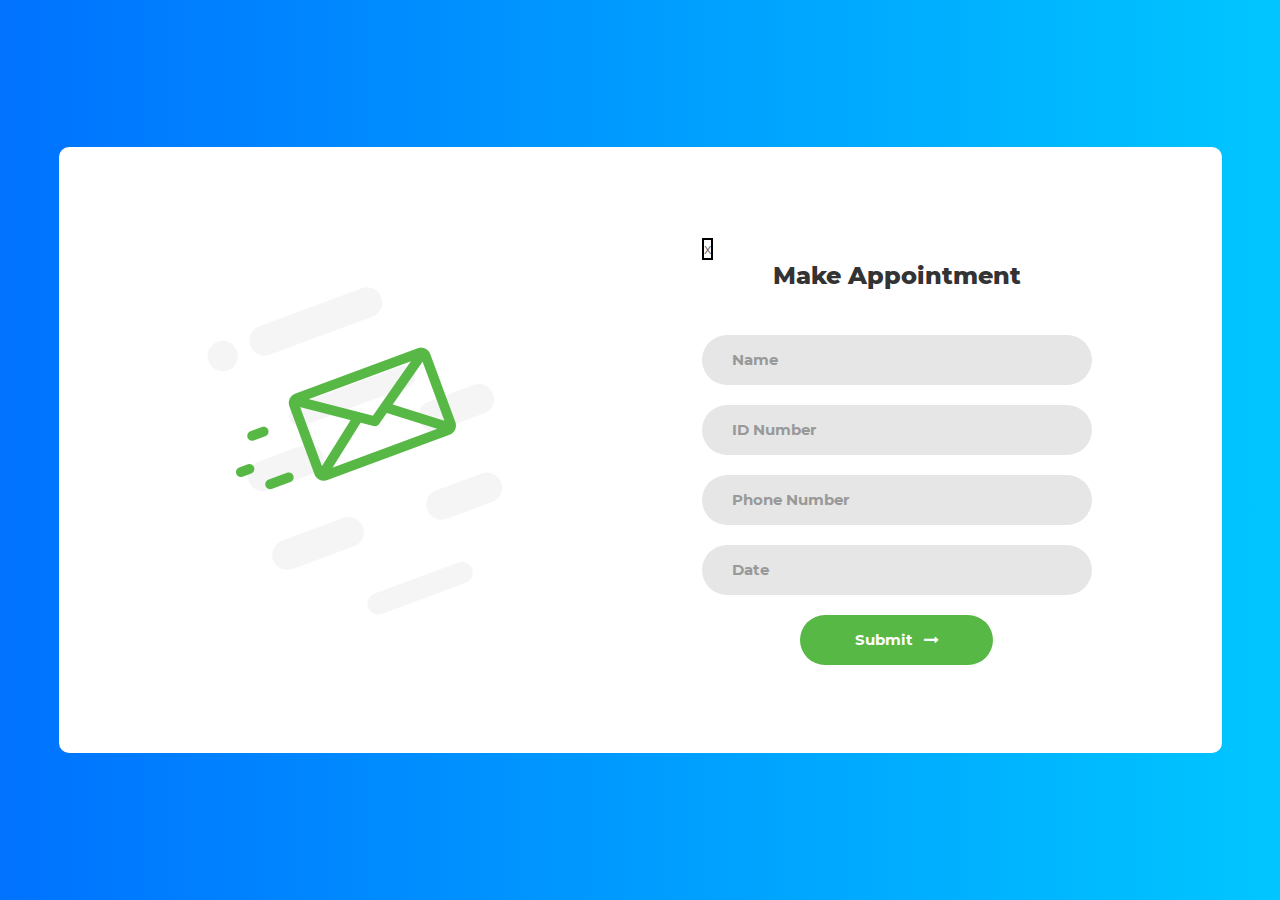
<file: appointment.html>
<!DOCTYPE html>
<html lang="en">
<head>
    <title>Appointment</title>
    <meta charset="UTF-8">
    <meta name="viewport" content="width=device-width, initial-scale=1">
    <!--===============================================================================================-->
    <link rel="icon" type="image/png" href="ContactFrom_v1/images/icons/favicon.ico"/>
    <!--===============================================================================================-->
    <link rel="stylesheet" type="text/css" href="ContactFrom_v1/vendor/bootstrap/css/bootstrap.min.css">
    <!--===============================================================================================-->
    <link rel="stylesheet" type="text/css" href="ContactFrom_v1/fonts/font-awesome-4.7.0/css/font-awesome.min.css">
    <!--===============================================================================================-->
    <link rel="stylesheet" type="text/css" href="ContactFrom_v1/vendor/animate/animate.css">
    <!--===============================================================================================-->
    <link rel="stylesheet" type="text/css" href="ContactFrom_v1/vendor/css-hamburgers/hamburgers.min.css">
    <!--===============================================================================================-->
    <link rel="stylesheet" type="text/css" href="ContactFrom_v1/vendor/select2/select2.min.css">
    <!--===============================================================================================-->
    <link rel="stylesheet" type="text/css" href="ContactFrom_v1/css/util.css">
    <link rel="stylesheet" type="text/css" href="ContactFrom_v1/css/main.css">
    <!--===============================================================================================-->
</head>
<body>

<div class="contact1">
    <div class="container-contact1">
        <div class="contact1-pic js-tilt" data-tilt>
            <img src="ContactFrom_v1/images/img-01.png" alt="IMG">
        </div>

        <form class="contact1-form validate-form" action="ContactFrom_v1/sendapp.php" method="get">
           <a style="border: 2px solid black" href="index.html">x</a>
            <span class="contact1-form-title">
					Make Appointment
				</span>

            <div class="wrap-input1 validate-input" data-validate = "Name is required">
                <input class="input1" type="text" name="nam" placeholder="Name">
                <span class="shadow-input1"></span>
            </div>

            <div class="wrap-input1 validate-input" data-validate = "Valid email is required: ex@abc.xyz">
                <input class="input1" type="text" name="id" placeholder="ID Number">
                <span class="shadow-input1"></span>
            </div>

            <div class="wrap-input1 validate-input" >
                <input class="input1" type="text" name="phonenumber" placeholder="Phone Number">
                <span class="shadow-input1"></span>
            </div>

            <div class="wrap-input1 validate-input" >
                <input class="input1" type="text" name="datee" placeholder="Date">
                <span class="shadow-input1"></span>
            </div>





            <div class="container-contact1-form-btn">
                <button class="contact1-form-btn">
						<span>
							Submit
							<i class="fa fa-long-arrow-right" aria-hidden="true"></i>

						</span>
                </button>


            </div>

        </form>

    </div>
</div>




<!--===============================================================================================-->
<script src="ContactFrom_v1/vendor/jquery/jquery-3.2.1.min.js"></script>
<!--===============================================================================================-->
<script src="ContactFrom_v1/vendor/bootstrap/js/popper.js"></script>
<script src="ContactFrom_v1/vendor/bootstrap/js/bootstrap.min.js"></script>
<!--===============================================================================================-->
<script src="ContactFrom_v1/vendor/select2/select2.min.js"></script>
<!--===============================================================================================-->
<script src="ContactFrom_v1/vendor/tilt/tilt.jquery.min.js"></script>
<script >
    $('.js-tilt').tilt({
        scale: 1.1
    })
</script>

<!-- Global site tag (gtag.js) - Google Analytics -->
<script async src="https://www.googletagmanager.com/gtag/js?id=UA-23581568-13"></script>
<script>
    window.dataLayer = window.dataLayer || [];
    function gtag(){dataLayer.push(arguments);}
    gtag('js', new Date());

    gtag('config', 'UA-23581568-13');
</script>

<!--===============================================================================================-->
<script src="ContactFrom_v1/js/main.js"></script>

</body>
</html>
</file>
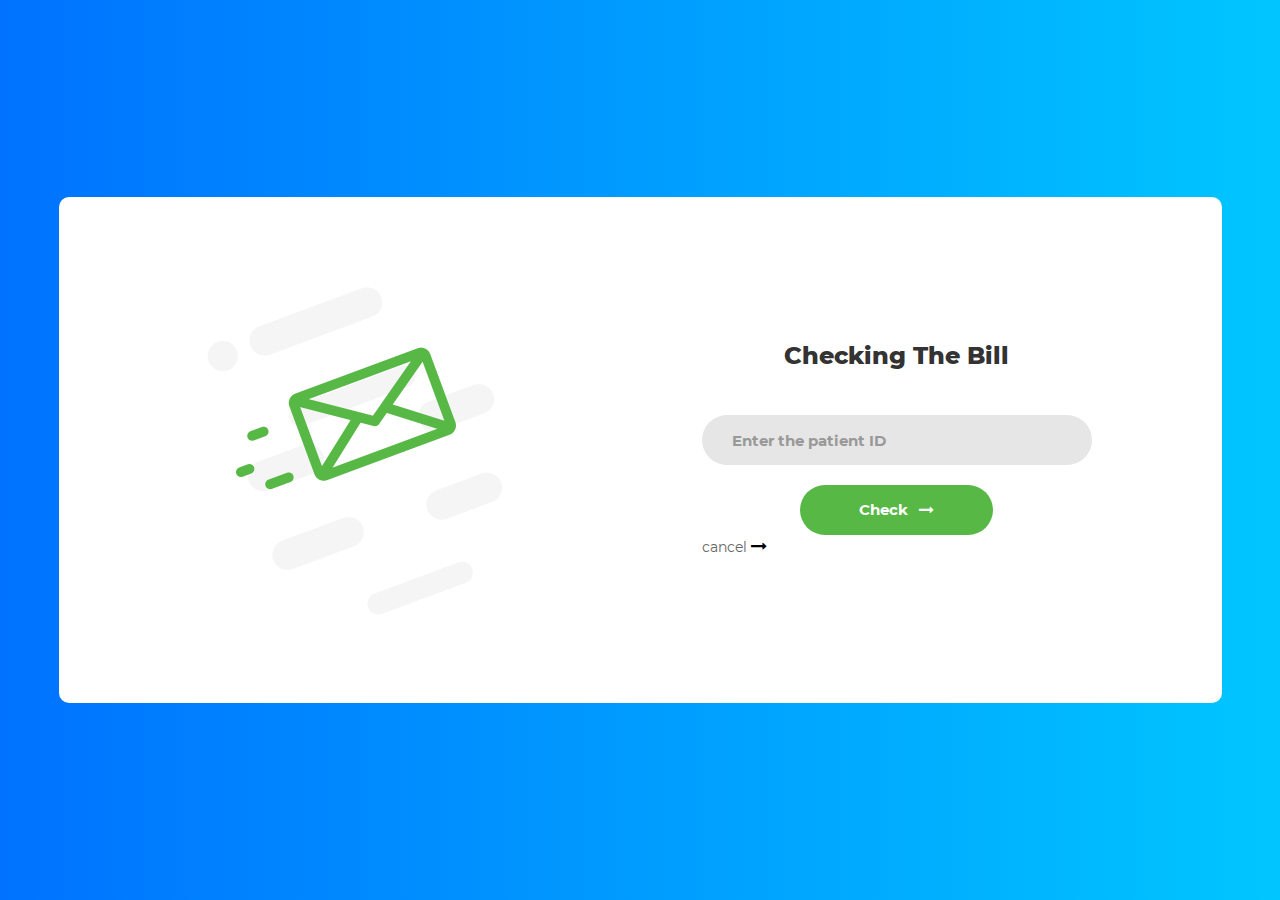
<file: checkbill.html>
<!DOCTYPE html>
<html lang="en">
<head>
    <title>Appointment</title>
    <meta charset="UTF-8">
    <meta name="viewport" content="width=device-width, initial-scale=1">
    <!--===============================================================================================-->
    <link rel="icon" type="image/png" href="ContactFrom_v1/images/icons/favicon.ico"/>
    <!--===============================================================================================-->
    <link rel="stylesheet" type="text/css" href="ContactFrom_v1/vendor/bootstrap/css/bootstrap.min.css">
    <!--===============================================================================================-->
    <link rel="stylesheet" type="text/css" href="ContactFrom_v1/fonts/font-awesome-4.7.0/css/font-awesome.min.css">
    <!--===============================================================================================-->
    <link rel="stylesheet" type="text/css" href="ContactFrom_v1/vendor/animate/animate.css">
    <!--===============================================================================================-->
    <link rel="stylesheet" type="text/css" href="ContactFrom_v1/vendor/css-hamburgers/hamburgers.min.css">
    <!--===============================================================================================-->
    <link rel="stylesheet" type="text/css" href="ContactFrom_v1/vendor/select2/select2.min.css">
    <!--===============================================================================================-->
    <link rel="stylesheet" type="text/css" href="ContactFrom_v1/css/util.css">
    <link rel="stylesheet" type="text/css" href="ContactFrom_v1/css/main.css">
    <!--===============================================================================================-->
</head>
<body>


<div class="contact1">
    <div class="container-contact1">
        <div class="contact1-pic js-tilt" data-tilt>
            <img src="ContactFrom_v1/images/img-01.png" alt="IMG">
        </div>

        <form class="contact1-form validate-form" action="sec.php" method="post">
				<span class="contact1-form-title">
					Checking The Bill
				</span>

            <div class="wrap-input1 validate-input" data-validate="Name is required">
                <input class="input1" type="text" name="id" placeholder="Enter the patient ID">
                <span class="shadow-input1"></span>
            </div>


            <div class="container-contact1-form-btn">
                <button type ="submit" id="check" class="contact1-form-btn">
						<span>
						Check
							<i class="fa fa-long-arrow-right" aria-hidden="true"></i>
						</span>
                </button>
            </div>

            <div >
                <button id="cancel">
						<span>
                            <a href="Secretary.html">cancel</a>
							<i class="fa fa-long-arrow-right" aria-hidden="true"></i>
						</span>
                </button>
            </div>

        </form>
    </div>
</div>


<!--===============================================================================================-->
<script src="ContactFrom_v1/vendor/jquery/jquery-3.2.1.min.js"></script>
<!--===============================================================================================-->
<script src="ContactFrom_v1/vendor/bootstrap/js/popper.js"></script>
<script src="ContactFrom_v1/vendor/bootstrap/js/bootstrap.min.js"></script>
<!--===============================================================================================-->
<script src="ContactFrom_v1/vendor/select2/select2.min.js"></script>
<!--===============================================================================================-->
<script src="ContactFrom_v1/vendor/tilt/tilt.jquery.min.js"></script>
<script>
    $('.js-tilt').tilt({
        scale: 1.1
    })
</script>

<!-- Global site tag (gtag.js) - Google Analytics -->
<script async src="https://www.googletagmanager.com/gtag/js?id=UA-23581568-13"></script>
<script>
    window.dataLayer = window.dataLayer || [];

    function gtag() {
        dataLayer.push(arguments);
    }

    gtag('js', new Date());

    gtag('config', 'UA-23581568-13');
</script>

<!--===============================================================================================-->
<script src="ContactFrom_v1/js/main.js"></script>


</body>
</html>
</file>
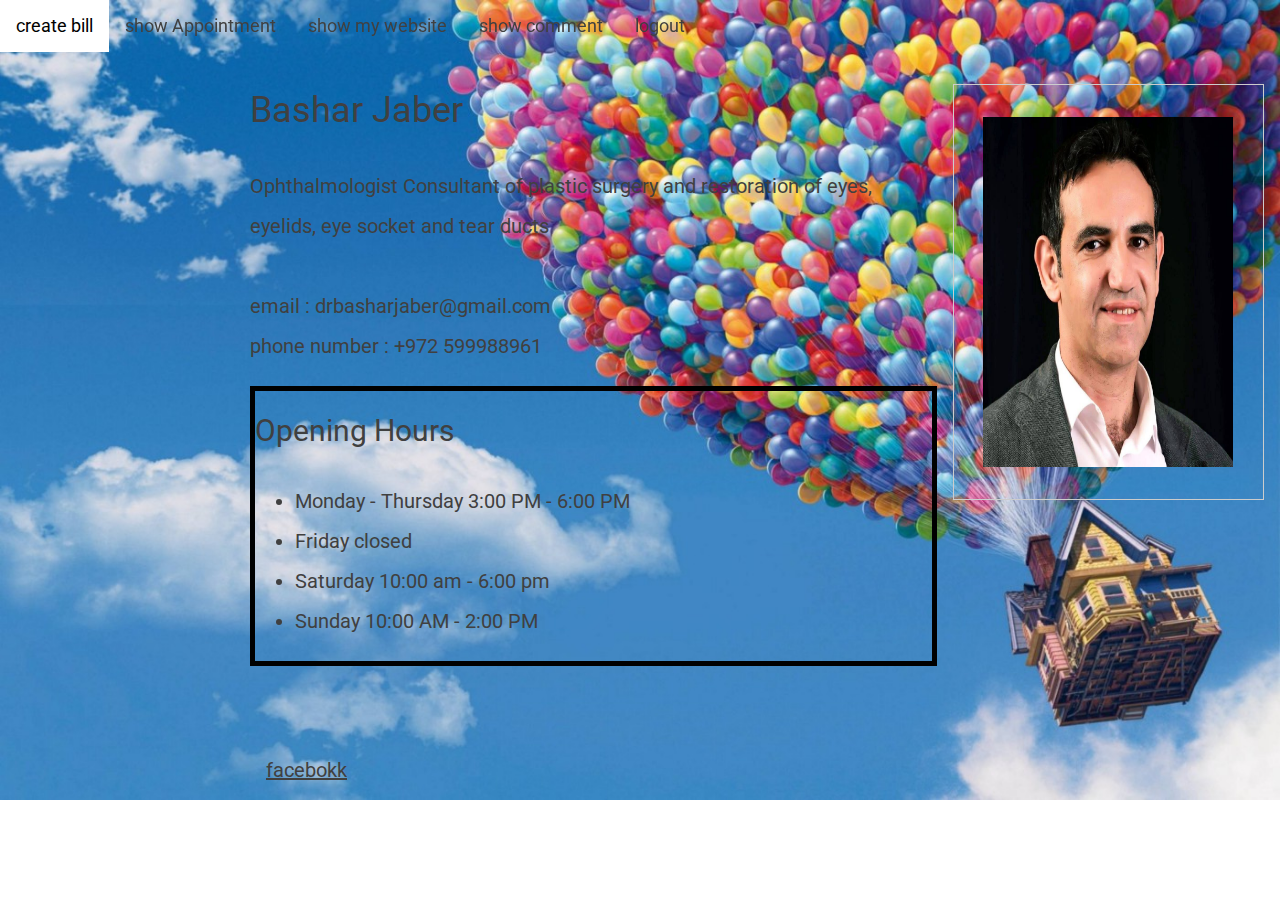
<file: doc.html>
<!DOCTYPE html>
<html lang="en">
<title>doctor</title>
<meta charset="UTF-8">
<meta name="viewport" content="width=device-width, initial-scale=1">
<link rel="stylesheet" href="https://www.w3schools.com/w3css/4/w3.css">
<link rel="stylesheet" href="https://www.w3schools.com/lib/w3-theme-black.css">
<link rel="stylesheet" href="https://fonts.googleapis.com/css?family=Roboto">
<link rel="stylesheet" href="https://cdnjs.cloudflare.com/ajax/libs/font-awesome/4.7.0/css/font-awesome.min.css">
<style>

    body{

        background-image:  url("img/364.jpg");
        background-repeat: no-repeat ;
        background-size:100% ;

        color: #404040;
        font-size: 20px;
        line-height: 2;
        font-family: 'Raleway', sans-serif; ;
    }
    html,body,h1,h2,h3,h4,h5,h6 {font-family: "Roboto", sans-serif;}
    .w3-sidebar {
        z-index: 1;
        width: 100px;
        top: 40px;
        bottom: 0;
        height: inherit;
    }

    .d-block {
        display: block !important;
        margin-top: 100px;
    }
    .header-img {
        position: absolute;
        top: 0;
        right: 0;
        width: 2000px;
        height: 100%;
        max-width: 100%;
        height: auto;
    }
</style>
<body>

<!-- Navbar -->
<div class="w3-top">
    <div class="w3-bar w3-theme w3-top w3-left-align w3-large">
        <a class="w3-bar-item w3-button w3-right w3-hide-large w3-hover-white w3-large w3-theme-l1" href="javascript:void(0)" onclick="w3_open()"><i class="fa fa-bars"></i></a>
        <a href="inde.html" class="w3-bar-item w3-button w3-hide-small w3-hover-white">create bill</a>
        <a href="show_appo.php" class="w3-bar-item w3-button w3-hide-small w3-hover-white">show Appointment</a>
        <a href="index.html" target="_blank" class="w3-bar-item w3-button w3-hide-small w3-hover-white">show my website</a>
        <a href="show_comment.php" class="w3-bar-item w3-button w3-hide-small w3-hover-white">show comment</a>
        <a href="index.html" class="w3-bar-item w3-button w3-hide-small w3-hover-white">logout</a>
    </div>
</div>



<!-- Overlay effect when opening sidebar on small screens -->
<div class="w3-overlay w3-hide-large" onclick="w3_close()" style="cursor:pointer" title="close side menu" id="myOverlay"></div>

<!-- Main content: shift it to the right by 250 pixels when the sidebar is visible -->
<div class="w3-main" style="margin-left:250px">

    <div class="w3-row w3-padding-64">
        <div class="w3-twothird ">
            <h1 class="">Bashar Jaber</h1>
            <p>Ophthalmologist Consultant of plastic surgery and restoration of eyes, eyelids, eye socket and tear ducts
            <br>
                <br>
            email :  drbasharjaber@gmail.com
                <br>

                phone number :  +972 599988961

            </p>
            <div style="border: black solid thick ">

                <h2 class="d-flex align-items-center">Opening Hours</h2>
                <ul class="p-0 m-0">
                    <li>Monday - Thursday <span>3:00 PM - 6:00 PM</span></li>
                    <li>Friday <span>closed</span></li>
                    <li>Saturday <span>10:00 am - 6:00 pm</span></li>
                    <li>Sunday <span>10:00 AM - 2:00 PM</span></li>
                </ul>       </div>
        </div>
        <div class="w3-third w3-container">
            <p class="w3-border w3-padding-large w3-padding-32 w3-center"><img width="250px"height="350px" src="img/dr.jpg"></p>

        </div>
      </div>

<footer style="width: 100%">

        <div class="w3-container w3-theme-l1">
            <p><a href="https://www.facebook.com/DrBasharJaber/" target="_blank">facebokk</a></p>
        </div>
    </footer>

    <!-- END MAIN -->
</div>

<script>
    // Get the Sidebar
    var mySidebar = document.getElementById("mySidebar");

    // Get the DIV with overlay effect
    var overlayBg = document.getElementById("myOverlay");

    // Toggle between showing and hiding the sidebar, and add overlay effect
    function w3_open() {
        if (mySidebar.style.display === 'block') {
            mySidebar.style.display = 'none';
            overlayBg.style.display = "none";
        } else {
            mySidebar.style.display = 'block';
            overlayBg.style.display = "block";
        }
    }

    // Close the sidebar with the close button
    function w3_close() {
        mySidebar.style.display = "none";
        overlayBg.style.display = "none";
    }
</script>

</body>
</html>
</file>
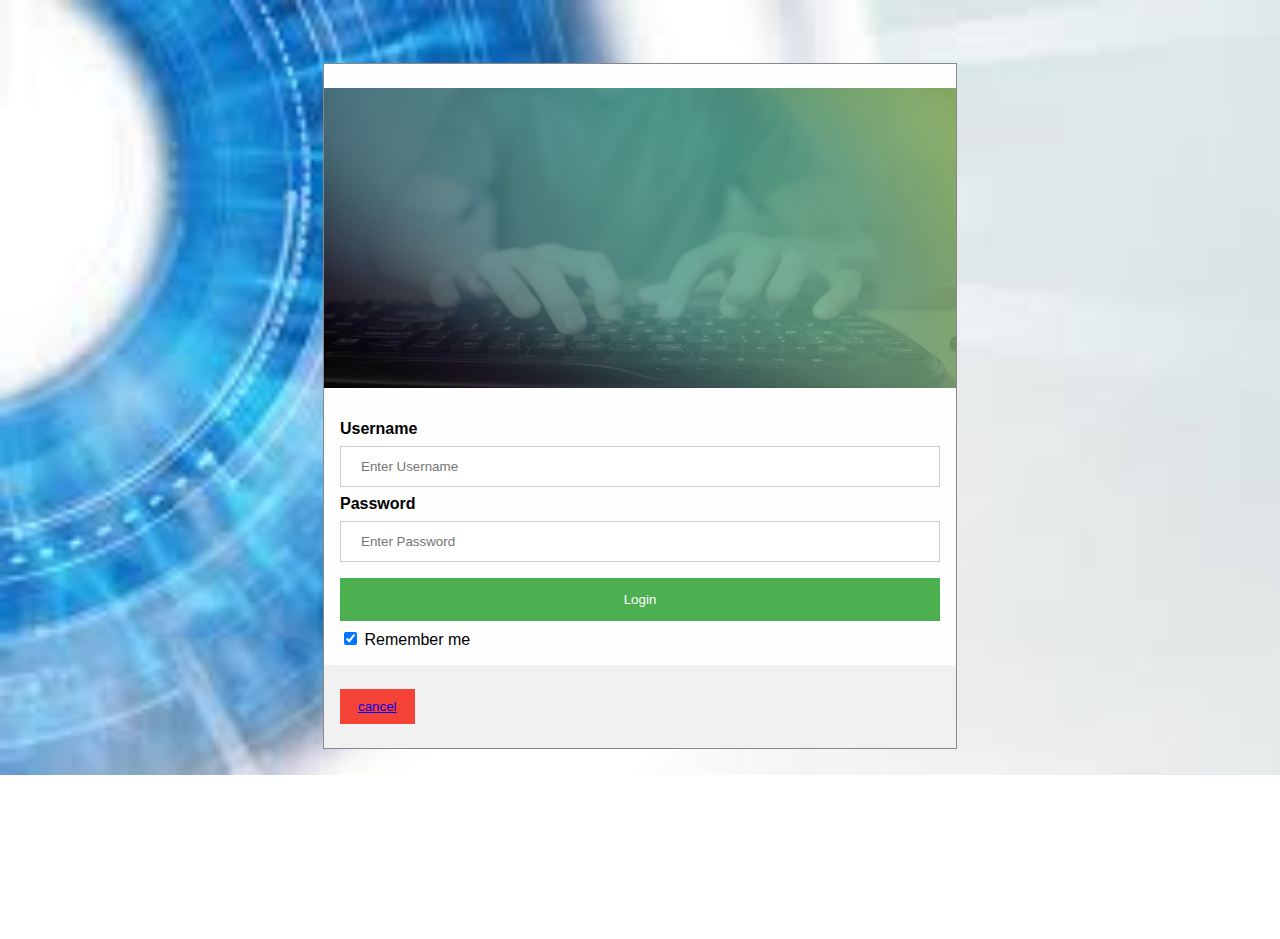
<file: log.html>
<!DOCTYPE html>
<html>
<head>

    <meta name="viewport" content="width=device-width, initial-scale=1">
    <style>
        body {font-family: Arial, Helvetica, sans-serif;}

        /* Full-width input fields */
        input[type=text], input[type=password] {
            width: 100%;
            padding: 12px 20px;
            margin: 8px 0;
            display: inline-block;
            border: 1px solid #ccc;
            box-sizing: border-box;
        }

        /* Set a style for all buttons */
        button {
            background-color: #4CAF50;
            color: white;
            padding: 14px 20px;
            margin: 8px 0;
            border: none;
            cursor: pointer;
            width: 100%;
        }

        button:hover {
            opacity: 0.8;
        }

        /* Extra styles for the cancel button */
        .cancelbtn {
            width: auto;
            padding: 10px 18px;
            background-color: #f44336;
        }

        /* Center the image and position the close button */
        .imgcontainer {
            text-align: center;
            margin: 24px 0 12px 0;
            position: relative;
        }

        img.avatar {
            width: 100%;

            height: 300px;
        }

        .container {
            padding: 16px;
        }

        span.psw {
            float: right;
            padding-top: 16px;
        }

        /* The Modal (background) */
        .modal {
            display: none; /* Hidden by default */
            position: fixed; /* Stay in place */
            z-index: 1; /* Sit on top */
            left: 0;
            top: 0;
            width: 100%; /* Full width */
            height: 100%; /* Full height */
            overflow: auto; /* Enable scroll if needed */
            background-color: rgb(0,0,0); /* Fallback color */
            background-color: rgba(0,0,0,0.4); /* Black w/ opacity */
            padding-top: 60px;
        }

        /* Modal Content/Box */
        .modal-content {
            background-color: #fefefe;
            margin: 5% auto 15% auto; /* 5% from the top, 15% from the bottom and centered */
            border: 1px solid #888;
            width: 50%; /* Could be more or less, depending on screen size */
        }


        body{

            background-image: url("img/im.jpg");
        background-repeat: no-repeat;
            background-size: 100%;

        }


        /* The Close Button (x) */
        .close {
            position: absolute;
            right: 25px;
            top: 0;
            color: #000;
            font-size: 35px;
            font-weight: bold;
        }

        .close:hover,
        .close:focus {
            color: red;
            cursor: pointer;
        }

        /* Add Zoom Animation */
        .animate {
            -webkit-animation: animatezoom 0.6s;
            animation: animatezoom 0.6s
        }

        @-webkit-keyframes animatezoom {
            from {-webkit-transform: scale(0)}
            to {-webkit-transform: scale(1)}
        }

        @keyframes animatezoom {
            from {transform: scale(0)}
            to {transform: scale(1)}
        }

        /* Change styles for span and cancel button on extra small screens */
        @media screen and (max-width: 300px) {
            span.psw {
                display: block;
                float: none;
            }
            .cancelbtn {
                width: 100%;
            }
        }
    </style>
</head>








    <form  class="modal-content animate" action="login.php">
        <div  class="imgcontainer">
            <img src="img/bac.jpg" alt="avatar" class="avatar">
        </div>

        <div class="container">
            <label ><b>Username</b></label>
            <input type="text" placeholder="Enter Username" id="tf_user" name="tf_user"  required>

            <label ><b>Password</b></label>
            <input type="password" placeholder="Enter Password" name="tf_pass" id="tf_pass" required>

            <button type="submit">Login</button>
            <label>
                <input type="checkbox" checked="checked" name="remember"> Remember me
            </label>
        </div>

        <div class="container" style="background-color:#f1f1f1">

            <button type="submit"   class="cancelbtn"><a href="index.html">cancel</a></button>


        </div>
    </form>
</div>






</body>
</html>
</file>
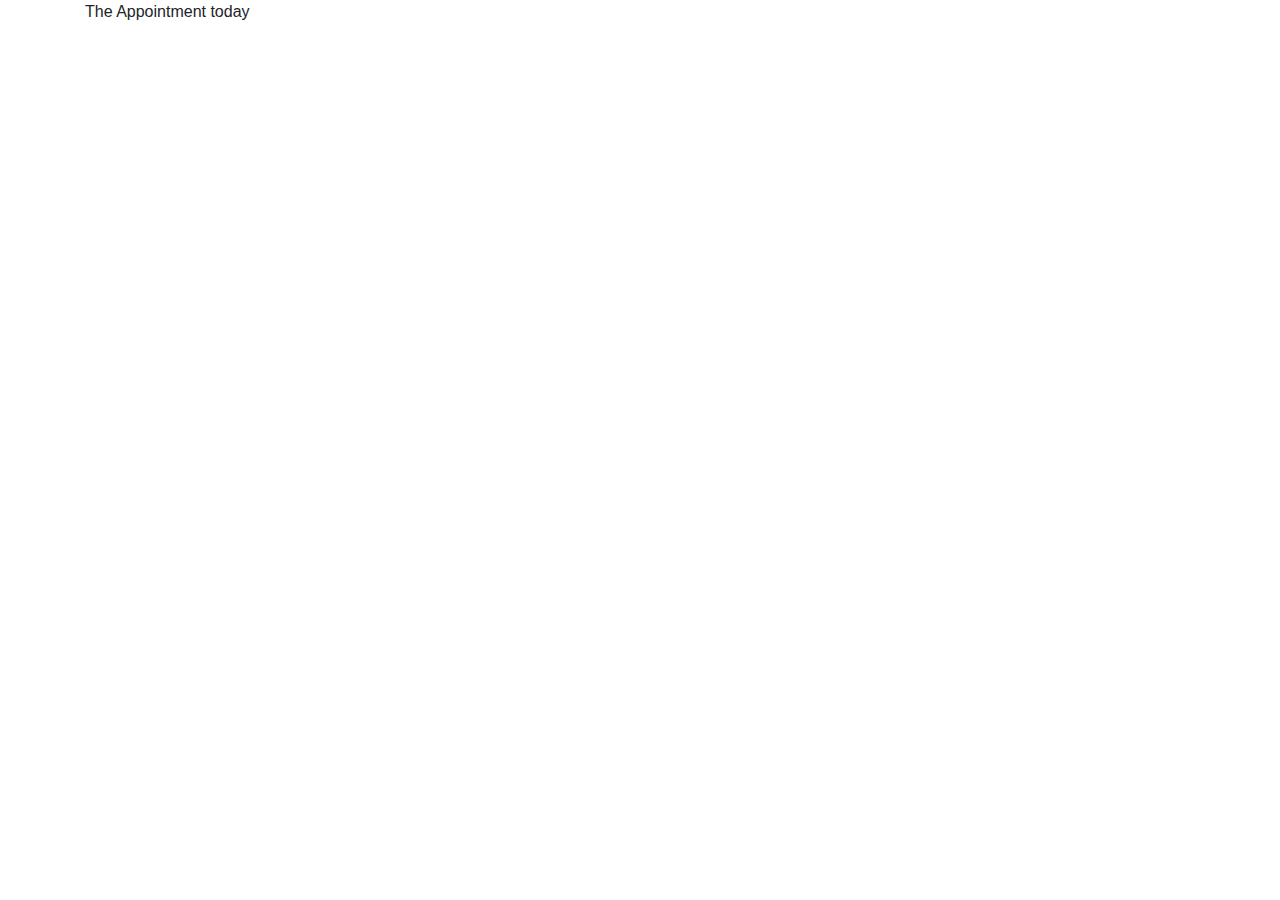
<file: show_appointment.html>
<!DOCTYPE html>
<html lang="en">
<head>
    <title>Appointment</title>
    <meta charset="utf-8">
    <meta name="viewport" content="width=device-width, initial-scale=1">
    <link rel="stylesheet" href="https://maxcdn.bootstrapcdn.com/bootstrap/4.3.1/css/bootstrap.min.css">
    <script src="https://ajax.googleapis.com/ajax/libs/jquery/3.3.1/jquery.min.js"></script>
    <script src="https://cdnjs.cloudflare.com/ajax/libs/popper.js/1.14.7/umd/popper.min.js"></script>
    <script src="https://maxcdn.bootstrapcdn.com/bootstrap/4.3.1/js/bootstrap.min.js"></script>
</head>
<body>

<div class="container">

    <p>The Appointment today</p>
    <table class="table table-dark">


    </table>
</div>

</body>
</html>
</file>
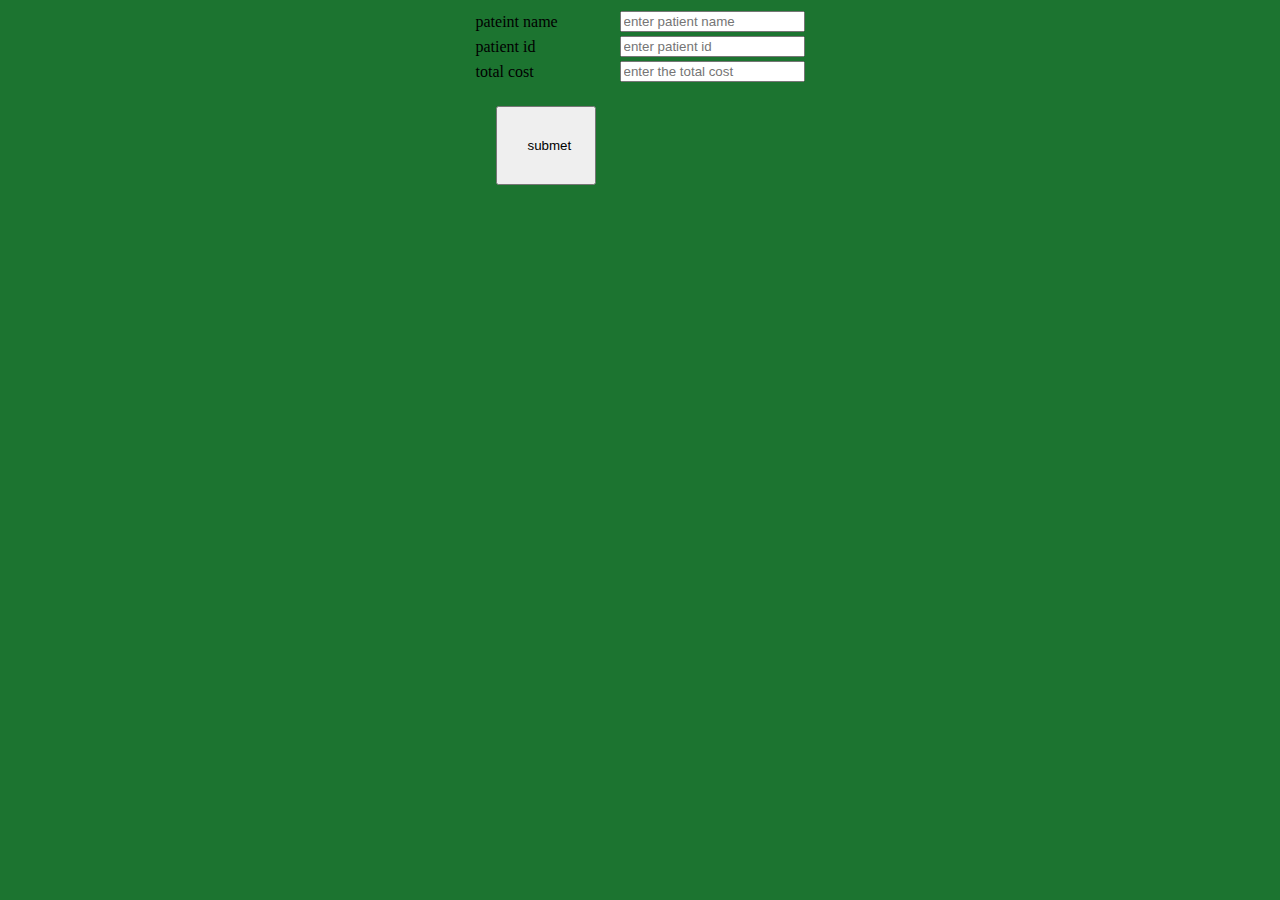
<file: medart/bill.html>
<!DOCTYPE html>
<html lang="en">
<head>
    <meta charset="UTF-8">
    <title>bill</title>
    <style>
        button{
        margin: 20px;
            padding: 30px;
            width: 100px;
        }
        body {
            background: #1c7430;

        }


    </style>


</head>
<body>
<center>
<table>
    <tr>
        <td>
            <label>pateint name </label>
            </td>
        <td>
            <input type="text" name="pateint_name" placeholder="enter patient name">

        </td>
    </tr>
    <tr>
        <td>
            <label>patient id </label>
        </td>
        <td>
            <input type="text" name="patient_id" placeholder="enter patient id">
        </td>
    </tr>
    <tr>
        <td>
            <label>total cost</label>
        </td>
        <td>
            <input name="total_cost" type="text" placeholder="enter the total cost">

        </td>
    </tr>
    <tr>
        <td>
        <button type="button"class="" >submet </button>
        </td>
    </tr>
</table>
</center>
</body>
</html>
</file>
<file: ContactFrom_v1/css/util.css>
/*[ FONT SIZE ]
///////////////////////////////////////////////////////////
*/
.fs-1 {font-size: 1px;}
.fs-2 {font-size: 2px;}
.fs-3 {font-size: 3px;}
.fs-4 {font-size: 4px;}
.fs-5 {font-size: 5px;}
.fs-6 {font-size: 6px;}
.fs-7 {font-size: 7px;}
.fs-8 {font-size: 8px;}
.fs-9 {font-size: 9px;}
.fs-10 {font-size: 10px;}
.fs-11 {font-size: 11px;}
.fs-12 {font-size: 12px;}
.fs-13 {font-size: 13px;}
.fs-14 {font-size: 14px;}
.fs-15 {font-size: 15px;}
.fs-16 {font-size: 16px;}
.fs-17 {font-size: 17px;}
.fs-18 {font-size: 18px;}
.fs-19 {font-size: 19px;}
.fs-20 {font-size: 20px;}
.fs-21 {font-size: 21px;}
.fs-22 {font-size: 22px;}
.fs-23 {font-size: 23px;}
.fs-24 {font-size: 24px;}
.fs-25 {font-size: 25px;}
.fs-26 {font-size: 26px;}
.fs-27 {font-size: 27px;}
.fs-28 {font-size: 28px;}
.fs-29 {font-size: 29px;}
.fs-30 {font-size: 30px;}
.fs-31 {font-size: 31px;}
.fs-32 {font-size: 32px;}
.fs-33 {font-size: 33px;}
.fs-34 {font-size: 34px;}
.fs-35 {font-size: 35px;}
.fs-36 {font-size: 36px;}
.fs-37 {font-size: 37px;}
.fs-38 {font-size: 38px;}
.fs-39 {font-size: 39px;}
.fs-40 {font-size: 40px;}
.fs-41 {font-size: 41px;}
.fs-42 {font-size: 42px;}
.fs-43 {font-size: 43px;}
.fs-44 {font-size: 44px;}
.fs-45 {font-size: 45px;}
.fs-46 {font-size: 46px;}
.fs-47 {font-size: 47px;}
.fs-48 {font-size: 48px;}
.fs-49 {font-size: 49px;}
.fs-50 {font-size: 50px;}
.fs-51 {font-size: 51px;}
.fs-52 {font-size: 52px;}
.fs-53 {font-size: 53px;}
.fs-54 {font-size: 54px;}
.fs-55 {font-size: 55px;}
.fs-56 {font-size: 56px;}
.fs-57 {font-size: 57px;}
.fs-58 {font-size: 58px;}
.fs-59 {font-size: 59px;}
.fs-60 {font-size: 60px;}
.fs-61 {font-size: 61px;}
.fs-62 {font-size: 62px;}
.fs-63 {font-size: 63px;}
.fs-64 {font-size: 64px;}
.fs-65 {font-size: 65px;}
.fs-66 {font-size: 66px;}
.fs-67 {font-size: 67px;}
.fs-68 {font-size: 68px;}
.fs-69 {font-size: 69px;}
.fs-70 {font-size: 70px;}
.fs-71 {font-size: 71px;}
.fs-72 {font-size: 72px;}
.fs-73 {font-size: 73px;}
.fs-74 {font-size: 74px;}
.fs-75 {font-size: 75px;}
.fs-76 {font-size: 76px;}
.fs-77 {font-size: 77px;}
.fs-78 {font-size: 78px;}
.fs-79 {font-size: 79px;}
.fs-80 {font-size: 80px;}
.fs-81 {font-size: 81px;}
.fs-82 {font-size: 82px;}
.fs-83 {font-size: 83px;}
.fs-84 {font-size: 84px;}
.fs-85 {font-size: 85px;}
.fs-86 {font-size: 86px;}
.fs-87 {font-size: 87px;}
.fs-88 {font-size: 88px;}
.fs-89 {font-size: 89px;}
.fs-90 {font-size: 90px;}
.fs-91 {font-size: 91px;}
.fs-92 {font-size: 92px;}
.fs-93 {font-size: 93px;}
.fs-94 {font-size: 94px;}
.fs-95 {font-size: 95px;}
.fs-96 {font-size: 96px;}
.fs-97 {font-size: 97px;}
.fs-98 {font-size: 98px;}
.fs-99 {font-size: 99px;}
.fs-100 {font-size: 100px;}
.fs-101 {font-size: 101px;}
.fs-102 {font-size: 102px;}
.fs-103 {font-size: 103px;}
.fs-104 {font-size: 104px;}
.fs-105 {font-size: 105px;}
.fs-106 {font-size: 106px;}
.fs-107 {font-size: 107px;}
.fs-108 {font-size: 108px;}
.fs-109 {font-size: 109px;}
.fs-110 {font-size: 110px;}
.fs-111 {font-size: 111px;}
.fs-112 {font-size: 112px;}
.fs-113 {font-size: 113px;}
.fs-114 {font-size: 114px;}
.fs-115 {font-size: 115px;}
.fs-116 {font-size: 116px;}
.fs-117 {font-size: 117px;}
.fs-118 {font-size: 118px;}
.fs-119 {font-size: 119px;}
.fs-120 {font-size: 120px;}
.fs-121 {font-size: 121px;}
.fs-122 {font-size: 122px;}
.fs-123 {font-size: 123px;}
.fs-124 {font-size: 124px;}
.fs-125 {font-size: 125px;}
.fs-126 {font-size: 126px;}
.fs-127 {font-size: 127px;}
.fs-128 {font-size: 128px;}
.fs-129 {font-size: 129px;}
.fs-130 {font-size: 130px;}
.fs-131 {font-size: 131px;}
.fs-132 {font-size: 132px;}
.fs-133 {font-size: 133px;}
.fs-134 {font-size: 134px;}
.fs-135 {font-size: 135px;}
.fs-136 {font-size: 136px;}
.fs-137 {font-size: 137px;}
.fs-138 {font-size: 138px;}
.fs-139 {font-size: 139px;}
.fs-140 {font-size: 140px;}
.fs-141 {font-size: 141px;}
.fs-142 {font-size: 142px;}
.fs-143 {font-size: 143px;}
.fs-144 {font-size: 144px;}
.fs-145 {font-size: 145px;}
.fs-146 {font-size: 146px;}
.fs-147 {font-size: 147px;}
.fs-148 {font-size: 148px;}
.fs-149 {font-size: 149px;}
.fs-150 {font-size: 150px;}
.fs-151 {font-size: 151px;}
.fs-152 {font-size: 152px;}
.fs-153 {font-size: 153px;}
.fs-154 {font-size: 154px;}
.fs-155 {font-size: 155px;}
.fs-156 {font-size: 156px;}
.fs-157 {font-size: 157px;}
.fs-158 {font-size: 158px;}
.fs-159 {font-size: 159px;}
.fs-160 {font-size: 160px;}
.fs-161 {font-size: 161px;}
.fs-162 {font-size: 162px;}
.fs-163 {font-size: 163px;}
.fs-164 {font-size: 164px;}
.fs-165 {font-size: 165px;}
.fs-166 {font-size: 166px;}
.fs-167 {font-size: 167px;}
.fs-168 {font-size: 168px;}
.fs-169 {font-size: 169px;}
.fs-170 {font-size: 170px;}
.fs-171 {font-size: 171px;}
.fs-172 {font-size: 172px;}
.fs-173 {font-size: 173px;}
.fs-174 {font-size: 174px;}
.fs-175 {font-size: 175px;}
.fs-176 {font-size: 176px;}
.fs-177 {font-size: 177px;}
.fs-178 {font-size: 178px;}
.fs-179 {font-size: 179px;}
.fs-180 {font-size: 180px;}
.fs-181 {font-size: 181px;}
.fs-182 {font-size: 182px;}
.fs-183 {font-size: 183px;}
.fs-184 {font-size: 184px;}
.fs-185 {font-size: 185px;}
.fs-186 {font-size: 186px;}
.fs-187 {font-size: 187px;}
.fs-188 {font-size: 188px;}
.fs-189 {font-size: 189px;}
.fs-190 {font-size: 190px;}
.fs-191 {font-size: 191px;}
.fs-192 {font-size: 192px;}
.fs-193 {font-size: 193px;}
.fs-194 {font-size: 194px;}
.fs-195 {font-size: 195px;}
.fs-196 {font-size: 196px;}
.fs-197 {font-size: 197px;}
.fs-198 {font-size: 198px;}
.fs-199 {font-size: 199px;}
.fs-200 {font-size: 200px;}

/*[ PADDING ]
///////////////////////////////////////////////////////////
*/
.p-t-0 {padding-top: 0px;}
.p-t-1 {padding-top: 1px;}
.p-t-2 {padding-top: 2px;}
.p-t-3 {padding-top: 3px;}
.p-t-4 {padding-top: 4px;}
.p-t-5 {padding-top: 5px;}
.p-t-6 {padding-top: 6px;}
.p-t-7 {padding-top: 7px;}
.p-t-8 {padding-top: 8px;}
.p-t-9 {padding-top: 9px;}
.p-t-10 {padding-top: 10px;}
.p-t-11 {padding-top: 11px;}
.p-t-12 {padding-top: 12px;}
.p-t-13 {padding-top: 13px;}
.p-t-14 {padding-top: 14px;}
.p-t-15 {padding-top: 15px;}
.p-t-16 {padding-top: 16px;}
.p-t-17 {padding-top: 17px;}
.p-t-18 {padding-top: 18px;}
.p-t-19 {padding-top: 19px;}
.p-t-20 {padding-top: 20px;}
.p-t-21 {padding-top: 21px;}
.p-t-22 {padding-top: 22px;}
.p-t-23 {padding-top: 23px;}
.p-t-24 {padding-top: 24px;}
.p-t-25 {padding-top: 25px;}
.p-t-26 {padding-top: 26px;}
.p-t-27 {padding-top: 27px;}
.p-t-28 {padding-top: 28px;}
.p-t-29 {padding-top: 29px;}
.p-t-30 {padding-top: 30px;}
.p-t-31 {padding-top: 31px;}
.p-t-32 {padding-top: 32px;}
.p-t-33 {padding-top: 33px;}
.p-t-34 {padding-top: 34px;}
.p-t-35 {padding-top: 35px;}
.p-t-36 {padding-top: 36px;}
.p-t-37 {padding-top: 37px;}
.p-t-38 {padding-top: 38px;}
.p-t-39 {padding-top: 39px;}
.p-t-40 {padding-top: 40px;}
.p-t-41 {padding-top: 41px;}
.p-t-42 {padding-top: 42px;}
.p-t-43 {padding-top: 43px;}
.p-t-44 {padding-top: 44px;}
.p-t-45 {padding-top: 45px;}
.p-t-46 {padding-top: 46px;}
.p-t-47 {padding-top: 47px;}
.p-t-48 {padding-top: 48px;}
.p-t-49 {padding-top: 49px;}
.p-t-50 {padding-top: 50px;}
.p-t-51 {padding-top: 51px;}
.p-t-52 {padding-top: 52px;}
.p-t-53 {padding-top: 53px;}
.p-t-54 {padding-top: 54px;}
.p-t-55 {padding-top: 55px;}
.p-t-56 {padding-top: 56px;}
.p-t-57 {padding-top: 57px;}
.p-t-58 {padding-top: 58px;}
.p-t-59 {padding-top: 59px;}
.p-t-60 {padding-top: 60px;}
.p-t-61 {padding-top: 61px;}
.p-t-62 {padding-top: 62px;}
.p-t-63 {padding-top: 63px;}
.p-t-64 {padding-top: 64px;}
.p-t-65 {padding-top: 65px;}
.p-t-66 {padding-top: 66px;}
.p-t-67 {padding-top: 67px;}
.p-t-68 {padding-top: 68px;}
.p-t-69 {padding-top: 69px;}
.p-t-70 {padding-top: 70px;}
.p-t-71 {padding-top: 71px;}
.p-t-72 {padding-top: 72px;}
.p-t-73 {padding-top: 73px;}
.p-t-74 {padding-top: 74px;}
.p-t-75 {padding-top: 75px;}
.p-t-76 {padding-top: 76px;}
.p-t-77 {padding-top: 77px;}
.p-t-78 {padding-top: 78px;}
.p-t-79 {padding-top: 79px;}
.p-t-80 {padding-top: 80px;}
.p-t-81 {padding-top: 81px;}
.p-t-82 {padding-top: 82px;}
.p-t-83 {padding-top: 83px;}
.p-t-84 {padding-top: 84px;}
.p-t-85 {padding-top: 85px;}
.p-t-86 {padding-top: 86px;}
.p-t-87 {padding-top: 87px;}
.p-t-88 {padding-top: 88px;}
.p-t-89 {padding-top: 89px;}
.p-t-90 {padding-top: 90px;}
.p-t-91 {padding-top: 91px;}
.p-t-92 {padding-top: 92px;}
.p-t-93 {padding-top: 93px;}
.p-t-94 {padding-top: 94px;}
.p-t-95 {padding-top: 95px;}
.p-t-96 {padding-top: 96px;}
.p-t-97 {padding-top: 97px;}
.p-t-98 {padding-top: 98px;}
.p-t-99 {padding-top: 99px;}
.p-t-100 {padding-top: 100px;}
.p-t-101 {padding-top: 101px;}
.p-t-102 {padding-top: 102px;}
.p-t-103 {padding-top: 103px;}
.p-t-104 {padding-top: 104px;}
.p-t-105 {padding-top: 105px;}
.p-t-106 {padding-top: 106px;}
.p-t-107 {padding-top: 107px;}
.p-t-108 {padding-top: 108px;}
.p-t-109 {padding-top: 109px;}
.p-t-110 {padding-top: 110px;}
.p-t-111 {padding-top: 111px;}
.p-t-112 {padding-top: 112px;}
.p-t-113 {padding-top: 113px;}
.p-t-114 {padding-top: 114px;}
.p-t-115 {padding-top: 115px;}
.p-t-116 {padding-top: 116px;}
.p-t-117 {padding-top: 117px;}
.p-t-118 {padding-top: 118px;}
.p-t-119 {padding-top: 119px;}
.p-t-120 {padding-top: 120px;}
.p-t-121 {padding-top: 121px;}
.p-t-122 {padding-top: 122px;}
.p-t-123 {padding-top: 123px;}
.p-t-124 {padding-top: 124px;}
.p-t-125 {padding-top: 125px;}
.p-t-126 {padding-top: 126px;}
.p-t-127 {padding-top: 127px;}
.p-t-128 {padding-top: 128px;}
.p-t-129 {padding-top: 129px;}
.p-t-130 {padding-top: 130px;}
.p-t-131 {padding-top: 131px;}
.p-t-132 {padding-top: 132px;}
.p-t-133 {padding-top: 133px;}
.p-t-134 {padding-top: 134px;}
.p-t-135 {padding-top: 135px;}
.p-t-136 {padding-top: 136px;}
.p-t-137 {padding-top: 137px;}
.p-t-138 {padding-top: 138px;}
.p-t-139 {padding-top: 139px;}
.p-t-140 {padding-top: 140px;}
.p-t-141 {padding-top: 141px;}
.p-t-142 {padding-top: 142px;}
.p-t-143 {padding-top: 143px;}
.p-t-144 {padding-top: 144px;}
.p-t-145 {padding-top: 145px;}
.p-t-146 {padding-top: 146px;}
.p-t-147 {padding-top: 147px;}
.p-t-148 {padding-top: 148px;}
.p-t-149 {padding-top: 149px;}
.p-t-150 {padding-top: 150px;}
.p-t-151 {padding-top: 151px;}
.p-t-152 {padding-top: 152px;}
.p-t-153 {padding-top: 153px;}
.p-t-154 {padding-top: 154px;}
.p-t-155 {padding-top: 155px;}
.p-t-156 {padding-top: 156px;}
.p-t-157 {padding-top: 157px;}
.p-t-158 {padding-top: 158px;}
.p-t-159 {padding-top: 159px;}
.p-t-160 {padding-top: 160px;}
.p-t-161 {padding-top: 161px;}
.p-t-162 {padding-top: 162px;}
.p-t-163 {padding-top: 163px;}
.p-t-164 {padding-top: 164px;}
.p-t-165 {padding-top: 165px;}
.p-t-166 {padding-top: 166px;}
.p-t-167 {padding-top: 167px;}
.p-t-168 {padding-top: 168px;}
.p-t-169 {padding-top: 169px;}
.p-t-170 {padding-top: 170px;}
.p-t-171 {padding-top: 171px;}
.p-t-172 {padding-top: 172px;}
.p-t-173 {padding-top: 173px;}
.p-t-174 {padding-top: 174px;}
.p-t-175 {padding-top: 175px;}
.p-t-176 {padding-top: 176px;}
.p-t-177 {padding-top: 177px;}
.p-t-178 {padding-top: 178px;}
.p-t-179 {padding-top: 179px;}
.p-t-180 {padding-top: 180px;}
.p-t-181 {padding-top: 181px;}
.p-t-182 {padding-top: 182px;}
.p-t-183 {padding-top: 183px;}
.p-t-184 {padding-top: 184px;}
.p-t-185 {padding-top: 185px;}
.p-t-186 {padding-top: 186px;}
.p-t-187 {padding-top: 187px;}
.p-t-188 {padding-top: 188px;}
.p-t-189 {padding-top: 189px;}
.p-t-190 {padding-top: 190px;}
.p-t-191 {padding-top: 191px;}
.p-t-192 {padding-top: 192px;}
.p-t-193 {padding-top: 193px;}
.p-t-194 {padding-top: 194px;}
.p-t-195 {padding-top: 195px;}
.p-t-196 {padding-top: 196px;}
.p-t-197 {padding-top: 197px;}
.p-t-198 {padding-top: 198px;}
.p-t-199 {padding-top: 199px;}
.p-t-200 {padding-top: 200px;}
.p-t-201 {padding-top: 201px;}
.p-t-202 {padding-top: 202px;}
.p-t-203 {padding-top: 203px;}
.p-t-204 {padding-top: 204px;}
.p-t-205 {padding-top: 205px;}
.p-t-206 {padding-top: 206px;}
.p-t-207 {padding-top: 207px;}
.p-t-208 {padding-top: 208px;}
.p-t-209 {padding-top: 209px;}
.p-t-210 {padding-top: 210px;}
.p-t-211 {padding-top: 211px;}
.p-t-212 {padding-top: 212px;}
.p-t-213 {padding-top: 213px;}
.p-t-214 {padding-top: 214px;}
.p-t-215 {padding-top: 215px;}
.p-t-216 {padding-top: 216px;}
.p-t-217 {padding-top: 217px;}
.p-t-218 {padding-top: 218px;}
.p-t-219 {padding-top: 219px;}
.p-t-220 {padding-top: 220px;}
.p-t-221 {padding-top: 221px;}
.p-t-222 {padding-top: 222px;}
.p-t-223 {padding-top: 223px;}
.p-t-224 {padding-top: 224px;}
.p-t-225 {padding-top: 225px;}
.p-t-226 {padding-top: 226px;}
.p-t-227 {padding-top: 227px;}
.p-t-228 {padding-top: 228px;}
.p-t-229 {padding-top: 229px;}
.p-t-230 {padding-top: 230px;}
.p-t-231 {padding-top: 231px;}
.p-t-232 {padding-top: 232px;}
.p-t-233 {padding-top: 233px;}
.p-t-234 {padding-top: 234px;}
.p-t-235 {padding-top: 235px;}
.p-t-236 {padding-top: 236px;}
.p-t-237 {padding-top: 237px;}
.p-t-238 {padding-top: 238px;}
.p-t-239 {padding-top: 239px;}
.p-t-240 {padding-top: 240px;}
.p-t-241 {padding-top: 241px;}
.p-t-242 {padding-top: 242px;}
.p-t-243 {padding-top: 243px;}
.p-t-244 {padding-top: 244px;}
.p-t-245 {padding-top: 245px;}
.p-t-246 {padding-top: 246px;}
.p-t-247 {padding-top: 247px;}
.p-t-248 {padding-top: 248px;}
.p-t-249 {padding-top: 249px;}
.p-t-250 {padding-top: 250px;}
.p-b-0 {padding-bottom: 0px;}
.p-b-1 {padding-bottom: 1px;}
.p-b-2 {padding-bottom: 2px;}
.p-b-3 {padding-bottom: 3px;}
.p-b-4 {padding-bottom: 4px;}
.p-b-5 {padding-bottom: 5px;}
.p-b-6 {padding-bottom: 6px;}
.p-b-7 {padding-bottom: 7px;}
.p-b-8 {padding-bottom: 8px;}
.p-b-9 {padding-bottom: 9px;}
.p-b-10 {padding-bottom: 10px;}
.p-b-11 {padding-bottom: 11px;}
.p-b-12 {padding-bottom: 12px;}
.p-b-13 {padding-bottom: 13px;}
.p-b-14 {padding-bottom: 14px;}
.p-b-15 {padding-bottom: 15px;}
.p-b-16 {padding-bottom: 16px;}
.p-b-17 {padding-bottom: 17px;}
.p-b-18 {padding-bottom: 18px;}
.p-b-19 {padding-bottom: 19px;}
.p-b-20 {padding-bottom: 20px;}
.p-b-21 {padding-bottom: 21px;}
.p-b-22 {padding-bottom: 22px;}
.p-b-23 {padding-bottom: 23px;}
.p-b-24 {padding-bottom: 24px;}
.p-b-25 {padding-bottom: 25px;}
.p-b-26 {padding-bottom: 26px;}
.p-b-27 {padding-bottom: 27px;}
.p-b-28 {padding-bottom: 28px;}
.p-b-29 {padding-bottom: 29px;}
.p-b-30 {padding-bottom: 30px;}
.p-b-31 {padding-bottom: 31px;}
.p-b-32 {padding-bottom: 32px;}
.p-b-33 {padding-bottom: 33px;}
.p-b-34 {padding-bottom: 34px;}
.p-b-35 {padding-bottom: 35px;}
.p-b-36 {padding-bottom: 36px;}
.p-b-37 {padding-bottom: 37px;}
.p-b-38 {padding-bottom: 38px;}
.p-b-39 {padding-bottom: 39px;}
.p-b-40 {padding-bottom: 40px;}
.p-b-41 {padding-bottom: 41px;}
.p-b-42 {padding-bottom: 42px;}
.p-b-43 {padding-bottom: 43px;}
.p-b-44 {padding-bottom: 44px;}
.p-b-45 {padding-bottom: 45px;}
.p-b-46 {padding-bottom: 46px;}
.p-b-47 {padding-bottom: 47px;}
.p-b-48 {padding-bottom: 48px;}
.p-b-49 {padding-bottom: 49px;}
.p-b-50 {padding-bottom: 50px;}
.p-b-51 {padding-bottom: 51px;}
.p-b-52 {padding-bottom: 52px;}
.p-b-53 {padding-bottom: 53px;}
.p-b-54 {padding-bottom: 54px;}
.p-b-55 {padding-bottom: 55px;}
.p-b-56 {padding-bottom: 56px;}
.p-b-57 {padding-bottom: 57px;}
.p-b-58 {padding-bottom: 58px;}
.p-b-59 {padding-bottom: 59px;}
.p-b-60 {padding-bottom: 60px;}
.p-b-61 {padding-bottom: 61px;}
.p-b-62 {padding-bottom: 62px;}
.p-b-63 {padding-bottom: 63px;}
.p-b-64 {padding-bottom: 64px;}
.p-b-65 {padding-bottom: 65px;}
.p-b-66 {padding-bottom: 66px;}
.p-b-67 {padding-bottom: 67px;}
.p-b-68 {padding-bottom: 68px;}
.p-b-69 {padding-bottom: 69px;}
.p-b-70 {padding-bottom: 70px;}
.p-b-71 {padding-bottom: 71px;}
.p-b-72 {padding-bottom: 72px;}
.p-b-73 {padding-bottom: 73px;}
.p-b-74 {padding-bottom: 74px;}
.p-b-75 {padding-bottom: 75px;}
.p-b-76 {padding-bottom: 76px;}
.p-b-77 {padding-bottom: 77px;}
.p-b-78 {padding-bottom: 78px;}
.p-b-79 {padding-bottom: 79px;}
.p-b-80 {padding-bottom: 80px;}
.p-b-81 {padding-bottom: 81px;}
.p-b-82 {padding-bottom: 82px;}
.p-b-83 {padding-bottom: 83px;}
.p-b-84 {padding-bottom: 84px;}
.p-b-85 {padding-bottom: 85px;}
.p-b-86 {padding-bottom: 86px;}
.p-b-87 {padding-bottom: 87px;}
.p-b-88 {padding-bottom: 88px;}
.p-b-89 {padding-bottom: 89px;}
.p-b-90 {padding-bottom: 90px;}
.p-b-91 {padding-bottom: 91px;}
.p-b-92 {padding-bottom: 92px;}
.p-b-93 {padding-bottom: 93px;}
.p-b-94 {padding-bottom: 94px;}
.p-b-95 {padding-bottom: 95px;}
.p-b-96 {padding-bottom: 96px;}
.p-b-97 {padding-bottom: 97px;}
.p-b-98 {padding-bottom: 98px;}
.p-b-99 {padding-bottom: 99px;}
.p-b-100 {padding-bottom: 100px;}
.p-b-101 {padding-bottom: 101px;}
.p-b-102 {padding-bottom: 102px;}
.p-b-103 {padding-bottom: 103px;}
.p-b-104 {padding-bottom: 104px;}
.p-b-105 {padding-bottom: 105px;}
.p-b-106 {padding-bottom: 106px;}
.p-b-107 {padding-bottom: 107px;}
.p-b-108 {padding-bottom: 108px;}
.p-b-109 {padding-bottom: 109px;}
.p-b-110 {padding-bottom: 110px;}
.p-b-111 {padding-bottom: 111px;}
.p-b-112 {padding-bottom: 112px;}
.p-b-113 {padding-bottom: 113px;}
.p-b-114 {padding-bottom: 114px;}
.p-b-115 {padding-bottom: 115px;}
.p-b-116 {padding-bottom: 116px;}
.p-b-117 {padding-bottom: 117px;}
.p-b-118 {padding-bottom: 118px;}
.p-b-119 {padding-bottom: 119px;}
.p-b-120 {padding-bottom: 120px;}
.p-b-121 {padding-bottom: 121px;}
.p-b-122 {padding-bottom: 122px;}
.p-b-123 {padding-bottom: 123px;}
.p-b-124 {padding-bottom: 124px;}
.p-b-125 {padding-bottom: 125px;}
.p-b-126 {padding-bottom: 126px;}
.p-b-127 {padding-bottom: 127px;}
.p-b-128 {padding-bottom: 128px;}
.p-b-129 {padding-bottom: 129px;}
.p-b-130 {padding-bottom: 130px;}
.p-b-131 {padding-bottom: 131px;}
.p-b-132 {padding-bottom: 132px;}
.p-b-133 {padding-bottom: 133px;}
.p-b-134 {padding-bottom: 134px;}
.p-b-135 {padding-bottom: 135px;}
.p-b-136 {padding-bottom: 136px;}
.p-b-137 {padding-bottom: 137px;}
.p-b-138 {padding-bottom: 138px;}
.p-b-139 {padding-bottom: 139px;}
.p-b-140 {padding-bottom: 140px;}
.p-b-141 {padding-bottom: 141px;}
.p-b-142 {padding-bottom: 142px;}
.p-b-143 {padding-bottom: 143px;}
.p-b-144 {padding-bottom: 144px;}
.p-b-145 {padding-bottom: 145px;}
.p-b-146 {padding-bottom: 146px;}
.p-b-147 {padding-bottom: 147px;}
.p-b-148 {padding-bottom: 148px;}
.p-b-149 {padding-bottom: 149px;}
.p-b-150 {padding-bottom: 150px;}
.p-b-151 {padding-bottom: 151px;}
.p-b-152 {padding-bottom: 152px;}
.p-b-153 {padding-bottom: 153px;}
.p-b-154 {padding-bottom: 154px;}
.p-b-155 {padding-bottom: 155px;}
.p-b-156 {padding-bottom: 156px;}
.p-b-157 {padding-bottom: 157px;}
.p-b-158 {padding-bottom: 158px;}
.p-b-159 {padding-bottom: 159px;}
.p-b-160 {padding-bottom: 160px;}
.p-b-161 {padding-bottom: 161px;}
.p-b-162 {padding-bottom: 162px;}
.p-b-163 {padding-bottom: 163px;}
.p-b-164 {padding-bottom: 164px;}
.p-b-165 {padding-bottom: 165px;}
.p-b-166 {padding-bottom: 166px;}
.p-b-167 {padding-bottom: 167px;}
.p-b-168 {padding-bottom: 168px;}
.p-b-169 {padding-bottom: 169px;}
.p-b-170 {padding-bottom: 170px;}
.p-b-171 {padding-bottom: 171px;}
.p-b-172 {padding-bottom: 172px;}
.p-b-173 {padding-bottom: 173px;}
.p-b-174 {padding-bottom: 174px;}
.p-b-175 {padding-bottom: 175px;}
.p-b-176 {padding-bottom: 176px;}
.p-b-177 {padding-bottom: 177px;}
.p-b-178 {padding-bottom: 178px;}
.p-b-179 {padding-bottom: 179px;}
.p-b-180 {padding-bottom: 180px;}
.p-b-181 {padding-bottom: 181px;}
.p-b-182 {padding-bottom: 182px;}
.p-b-183 {padding-bottom: 183px;}
.p-b-184 {padding-bottom: 184px;}
.p-b-185 {padding-bottom: 185px;}
.p-b-186 {padding-bottom: 186px;}
.p-b-187 {padding-bottom: 187px;}
.p-b-188 {padding-bottom: 188px;}
.p-b-189 {padding-bottom: 189px;}
.p-b-190 {padding-bottom: 190px;}
.p-b-191 {padding-bottom: 191px;}
.p-b-192 {padding-bottom: 192px;}
.p-b-193 {padding-bottom: 193px;}
.p-b-194 {padding-bottom: 194px;}
.p-b-195 {padding-bottom: 195px;}
.p-b-196 {padding-bottom: 196px;}
.p-b-197 {padding-bottom: 197px;}
.p-b-198 {padding-bottom: 198px;}
.p-b-199 {padding-bottom: 199px;}
.p-b-200 {padding-bottom: 200px;}
.p-b-201 {padding-bottom: 201px;}
.p-b-202 {padding-bottom: 202px;}
.p-b-203 {padding-bottom: 203px;}
.p-b-204 {padding-bottom: 204px;}
.p-b-205 {padding-bottom: 205px;}
.p-b-206 {padding-bottom: 206px;}
.p-b-207 {padding-bottom: 207px;}
.p-b-208 {padding-bottom: 208px;}
.p-b-209 {padding-bottom: 209px;}
.p-b-210 {padding-bottom: 210px;}
.p-b-211 {padding-bottom: 211px;}
.p-b-212 {padding-bottom: 212px;}
.p-b-213 {padding-bottom: 213px;}
.p-b-214 {padding-bottom: 214px;}
.p-b-215 {padding-bottom: 215px;}
.p-b-216 {padding-bottom: 216px;}
.p-b-217 {padding-bottom: 217px;}
.p-b-218 {padding-bottom: 218px;}
.p-b-219 {padding-bottom: 219px;}
.p-b-220 {padding-bottom: 220px;}
.p-b-221 {padding-bottom: 221px;}
.p-b-222 {padding-bottom: 222px;}
.p-b-223 {padding-bottom: 223px;}
.p-b-224 {padding-bottom: 224px;}
.p-b-225 {padding-bottom: 225px;}
.p-b-226 {padding-bottom: 226px;}
.p-b-227 {padding-bottom: 227px;}
.p-b-228 {padding-bottom: 228px;}
.p-b-229 {padding-bottom: 229px;}
.p-b-230 {padding-bottom: 230px;}
.p-b-231 {padding-bottom: 231px;}
.p-b-232 {padding-bottom: 232px;}
.p-b-233 {padding-bottom: 233px;}
.p-b-234 {padding-bottom: 234px;}
.p-b-235 {padding-bottom: 235px;}
.p-b-236 {padding-bottom: 236px;}
.p-b-237 {padding-bottom: 237px;}
.p-b-238 {padding-bottom: 238px;}
.p-b-239 {padding-bottom: 239px;}
.p-b-240 {padding-bottom: 240px;}
.p-b-241 {padding-bottom: 241px;}
.p-b-242 {padding-bottom: 242px;}
.p-b-243 {padding-bottom: 243px;}
.p-b-244 {padding-bottom: 244px;}
.p-b-245 {padding-bottom: 245px;}
.p-b-246 {padding-bottom: 246px;}
.p-b-247 {padding-bottom: 247px;}
.p-b-248 {padding-bottom: 248px;}
.p-b-249 {padding-bottom: 249px;}
.p-b-250 {padding-bottom: 250px;}
.p-l-0 {padding-left: 0px;}
.p-l-1 {padding-left: 1px;}
.p-l-2 {padding-left: 2px;}
.p-l-3 {padding-left: 3px;}
.p-l-4 {padding-left: 4px;}
.p-l-5 {padding-left: 5px;}
.p-l-6 {padding-left: 6px;}
.p-l-7 {padding-left: 7px;}
.p-l-8 {padding-left: 8px;}
.p-l-9 {padding-left: 9px;}
.p-l-10 {padding-left: 10px;}
.p-l-11 {padding-left: 11px;}
.p-l-12 {padding-left: 12px;}
.p-l-13 {padding-left: 13px;}
.p-l-14 {padding-left: 14px;}
.p-l-15 {padding-left: 15px;}
.p-l-16 {padding-left: 16px;}
.p-l-17 {padding-left: 17px;}
.p-l-18 {padding-left: 18px;}
.p-l-19 {padding-left: 19px;}
.p-l-20 {padding-left: 20px;}
.p-l-21 {padding-left: 21px;}
.p-l-22 {padding-left: 22px;}
.p-l-23 {padding-left: 23px;}
.p-l-24 {padding-left: 24px;}
.p-l-25 {padding-left: 25px;}
.p-l-26 {padding-left: 26px;}
.p-l-27 {padding-left: 27px;}
.p-l-28 {padding-left: 28px;}
.p-l-29 {padding-left: 29px;}
.p-l-30 {padding-left: 30px;}
.p-l-31 {padding-left: 31px;}
.p-l-32 {padding-left: 32px;}
.p-l-33 {padding-left: 33px;}
.p-l-34 {padding-left: 34px;}
.p-l-35 {padding-left: 35px;}
.p-l-36 {padding-left: 36px;}
.p-l-37 {padding-left: 37px;}
.p-l-38 {padding-left: 38px;}
.p-l-39 {padding-left: 39px;}
.p-l-40 {padding-left: 40px;}
.p-l-41 {padding-left: 41px;}
.p-l-42 {padding-left: 42px;}
.p-l-43 {padding-left: 43px;}
.p-l-44 {padding-left: 44px;}
.p-l-45 {padding-left: 45px;}
.p-l-46 {padding-left: 46px;}
.p-l-47 {padding-left: 47px;}
.p-l-48 {padding-left: 48px;}
.p-l-49 {padding-left: 49px;}
.p-l-50 {padding-left: 50px;}
.p-l-51 {padding-left: 51px;}
.p-l-52 {padding-left: 52px;}
.p-l-53 {padding-left: 53px;}
.p-l-54 {padding-left: 54px;}
.p-l-55 {padding-left: 55px;}
.p-l-56 {padding-left: 56px;}
.p-l-57 {padding-left: 57px;}
.p-l-58 {padding-left: 58px;}
.p-l-59 {padding-left: 59px;}
.p-l-60 {padding-left: 60px;}
.p-l-61 {padding-left: 61px;}
.p-l-62 {padding-left: 62px;}
.p-l-63 {padding-left: 63px;}
.p-l-64 {padding-left: 64px;}
.p-l-65 {padding-left: 65px;}
.p-l-66 {padding-left: 66px;}
.p-l-67 {padding-left: 67px;}
.p-l-68 {padding-left: 68px;}
.p-l-69 {padding-left: 69px;}
.p-l-70 {padding-left: 70px;}
.p-l-71 {padding-left: 71px;}
.p-l-72 {padding-left: 72px;}
.p-l-73 {padding-left: 73px;}
.p-l-74 {padding-left: 74px;}
.p-l-75 {padding-left: 75px;}
.p-l-76 {padding-left: 76px;}
.p-l-77 {padding-left: 77px;}
.p-l-78 {padding-left: 78px;}
.p-l-79 {padding-left: 79px;}
.p-l-80 {padding-left: 80px;}
.p-l-81 {padding-left: 81px;}
.p-l-82 {padding-left: 82px;}
.p-l-83 {padding-left: 83px;}
.p-l-84 {padding-left: 84px;}
.p-l-85 {padding-left: 85px;}
.p-l-86 {padding-left: 86px;}
.p-l-87 {padding-left: 87px;}
.p-l-88 {padding-left: 88px;}
.p-l-89 {padding-left: 89px;}
.p-l-90 {padding-left: 90px;}
.p-l-91 {padding-left: 91px;}
.p-l-92 {padding-left: 92px;}
.p-l-93 {padding-left: 93px;}
.p-l-94 {padding-left: 94px;}
.p-l-95 {padding-left: 95px;}
.p-l-96 {padding-left: 96px;}
.p-l-97 {padding-left: 97px;}
.p-l-98 {padding-left: 98px;}
.p-l-99 {padding-left: 99px;}
.p-l-100 {padding-left: 100px;}
.p-l-101 {padding-left: 101px;}
.p-l-102 {padding-left: 102px;}
.p-l-103 {padding-left: 103px;}
.p-l-104 {padding-left: 104px;}
.p-l-105 {padding-left: 105px;}
.p-l-106 {padding-left: 106px;}
.p-l-107 {padding-left: 107px;}
.p-l-108 {padding-left: 108px;}
.p-l-109 {padding-left: 109px;}
.p-l-110 {padding-left: 110px;}
.p-l-111 {padding-left: 111px;}
.p-l-112 {padding-left: 112px;}
.p-l-113 {padding-left: 113px;}
.p-l-114 {padding-left: 114px;}
.p-l-115 {padding-left: 115px;}
.p-l-116 {padding-left: 116px;}
.p-l-117 {padding-left: 117px;}
.p-l-118 {padding-left: 118px;}
.p-l-119 {padding-left: 119px;}
.p-l-120 {padding-left: 120px;}
.p-l-121 {padding-left: 121px;}
.p-l-122 {padding-left: 122px;}
.p-l-123 {padding-left: 123px;}
.p-l-124 {padding-left: 124px;}
.p-l-125 {padding-left: 125px;}
.p-l-126 {padding-left: 126px;}
.p-l-127 {padding-left: 127px;}
.p-l-128 {padding-left: 128px;}
.p-l-129 {padding-left: 129px;}
.p-l-130 {padding-left: 130px;}
.p-l-131 {padding-left: 131px;}
.p-l-132 {padding-left: 132px;}
.p-l-133 {padding-left: 133px;}
.p-l-134 {padding-left: 134px;}
.p-l-135 {padding-left: 135px;}
.p-l-136 {padding-left: 136px;}
.p-l-137 {padding-left: 137px;}
.p-l-138 {padding-left: 138px;}
.p-l-139 {padding-left: 139px;}
.p-l-140 {padding-left: 140px;}
.p-l-141 {padding-left: 141px;}
.p-l-142 {padding-left: 142px;}
.p-l-143 {padding-left: 143px;}
.p-l-144 {padding-left: 144px;}
.p-l-145 {padding-left: 145px;}
.p-l-146 {padding-left: 146px;}
.p-l-147 {padding-left: 147px;}
.p-l-148 {padding-left: 148px;}
.p-l-149 {padding-left: 149px;}
.p-l-150 {padding-left: 150px;}
.p-l-151 {padding-left: 151px;}
.p-l-152 {padding-left: 152px;}
.p-l-153 {padding-left: 153px;}
.p-l-154 {padding-left: 154px;}
.p-l-155 {padding-left: 155px;}
.p-l-156 {padding-left: 156px;}
.p-l-157 {padding-left: 157px;}
.p-l-158 {padding-left: 158px;}
.p-l-159 {padding-left: 159px;}
.p-l-160 {padding-left: 160px;}
.p-l-161 {padding-left: 161px;}
.p-l-162 {padding-left: 162px;}
.p-l-163 {padding-left: 163px;}
.p-l-164 {padding-left: 164px;}
.p-l-165 {padding-left: 165px;}
.p-l-166 {padding-left: 166px;}
.p-l-167 {padding-left: 167px;}
.p-l-168 {padding-left: 168px;}
.p-l-169 {padding-left: 169px;}
.p-l-170 {padding-left: 170px;}
.p-l-171 {padding-left: 171px;}
.p-l-172 {padding-left: 172px;}
.p-l-173 {padding-left: 173px;}
.p-l-174 {padding-left: 174px;}
.p-l-175 {padding-left: 175px;}
.p-l-176 {padding-left: 176px;}
.p-l-177 {padding-left: 177px;}
.p-l-178 {padding-left: 178px;}
.p-l-179 {padding-left: 179px;}
.p-l-180 {padding-left: 180px;}
.p-l-181 {padding-left: 181px;}
.p-l-182 {padding-left: 182px;}
.p-l-183 {padding-left: 183px;}
.p-l-184 {padding-left: 184px;}
.p-l-185 {padding-left: 185px;}
.p-l-186 {padding-left: 186px;}
.p-l-187 {padding-left: 187px;}
.p-l-188 {padding-left: 188px;}
.p-l-189 {padding-left: 189px;}
.p-l-190 {padding-left: 190px;}
.p-l-191 {padding-left: 191px;}
.p-l-192 {padding-left: 192px;}
.p-l-193 {padding-left: 193px;}
.p-l-194 {padding-left: 194px;}
.p-l-195 {padding-left: 195px;}
.p-l-196 {padding-left: 196px;}
.p-l-197 {padding-left: 197px;}
.p-l-198 {padding-left: 198px;}
.p-l-199 {padding-left: 199px;}
.p-l-200 {padding-left: 200px;}
.p-l-201 {padding-left: 201px;}
.p-l-202 {padding-left: 202px;}
.p-l-203 {padding-left: 203px;}
.p-l-204 {padding-left: 204px;}
.p-l-205 {padding-left: 205px;}
.p-l-206 {padding-left: 206px;}
.p-l-207 {padding-left: 207px;}
.p-l-208 {padding-left: 208px;}
.p-l-209 {padding-left: 209px;}
.p-l-210 {padding-left: 210px;}
.p-l-211 {padding-left: 211px;}
.p-l-212 {padding-left: 212px;}
.p-l-213 {padding-left: 213px;}
.p-l-214 {padding-left: 214px;}
.p-l-215 {padding-left: 215px;}
.p-l-216 {padding-left: 216px;}
.p-l-217 {padding-left: 217px;}
.p-l-218 {padding-left: 218px;}
.p-l-219 {padding-left: 219px;}
.p-l-220 {padding-left: 220px;}
.p-l-221 {padding-left: 221px;}
.p-l-222 {padding-left: 222px;}
.p-l-223 {padding-left: 223px;}
.p-l-224 {padding-left: 224px;}
.p-l-225 {padding-left: 225px;}
.p-l-226 {padding-left: 226px;}
.p-l-227 {padding-left: 227px;}
.p-l-228 {padding-left: 228px;}
.p-l-229 {padding-left: 229px;}
.p-l-230 {padding-left: 230px;}
.p-l-231 {padding-left: 231px;}
.p-l-232 {padding-left: 232px;}
.p-l-233 {padding-left: 233px;}
.p-l-234 {padding-left: 234px;}
.p-l-235 {padding-left: 235px;}
.p-l-236 {padding-left: 236px;}
.p-l-237 {padding-left: 237px;}
.p-l-238 {padding-left: 238px;}
.p-l-239 {padding-left: 239px;}
.p-l-240 {padding-left: 240px;}
.p-l-241 {padding-left: 241px;}
.p-l-242 {padding-left: 242px;}
.p-l-243 {padding-left: 243px;}
.p-l-244 {padding-left: 244px;}
.p-l-245 {padding-left: 245px;}
.p-l-246 {padding-left: 246px;}
.p-l-247 {padding-left: 247px;}
.p-l-248 {padding-left: 248px;}
.p-l-249 {padding-left: 249px;}
.p-l-250 {padding-left: 250px;}
.p-r-0 {padding-right: 0px;}
.p-r-1 {padding-right: 1px;}
.p-r-2 {padding-right: 2px;}
.p-r-3 {padding-right: 3px;}
.p-r-4 {padding-right: 4px;}
.p-r-5 {padding-right: 5px;}
.p-r-6 {padding-right: 6px;}
.p-r-7 {padding-right: 7px;}
.p-r-8 {padding-right: 8px;}
.p-r-9 {padding-right: 9px;}
.p-r-10 {padding-right: 10px;}
.p-r-11 {padding-right: 11px;}
.p-r-12 {padding-right: 12px;}
.p-r-13 {padding-right: 13px;}
.p-r-14 {padding-right: 14px;}
.p-r-15 {padding-right: 15px;}
.p-r-16 {padding-right: 16px;}
.p-r-17 {padding-right: 17px;}
.p-r-18 {padding-right: 18px;}
.p-r-19 {padding-right: 19px;}
.p-r-20 {padding-right: 20px;}
.p-r-21 {padding-right: 21px;}
.p-r-22 {padding-right: 22px;}
.p-r-23 {padding-right: 23px;}
.p-r-24 {padding-right: 24px;}
.p-r-25 {padding-right: 25px;}
.p-r-26 {padding-right: 26px;}
.p-r-27 {padding-right: 27px;}
.p-r-28 {padding-right: 28px;}
.p-r-29 {padding-right: 29px;}
.p-r-30 {padding-right: 30px;}
.p-r-31 {padding-right: 31px;}
.p-r-32 {padding-right: 32px;}
.p-r-33 {padding-right: 33px;}
.p-r-34 {padding-right: 34px;}
.p-r-35 {padding-right: 35px;}
.p-r-36 {padding-right: 36px;}
.p-r-37 {padding-right: 37px;}
.p-r-38 {padding-right: 38px;}
.p-r-39 {padding-right: 39px;}
.p-r-40 {padding-right: 40px;}
.p-r-41 {padding-right: 41px;}
.p-r-42 {padding-right: 42px;}
.p-r-43 {padding-right: 43px;}
.p-r-44 {padding-right: 44px;}
.p-r-45 {padding-right: 45px;}
.p-r-46 {padding-right: 46px;}
.p-r-47 {padding-right: 47px;}
.p-r-48 {padding-right: 48px;}
.p-r-49 {padding-right: 49px;}
.p-r-50 {padding-right: 50px;}
.p-r-51 {padding-right: 51px;}
.p-r-52 {padding-right: 52px;}
.p-r-53 {padding-right: 53px;}
.p-r-54 {padding-right: 54px;}
.p-r-55 {padding-right: 55px;}
.p-r-56 {padding-right: 56px;}
.p-r-57 {padding-right: 57px;}
.p-r-58 {padding-right: 58px;}
.p-r-59 {padding-right: 59px;}
.p-r-60 {padding-right: 60px;}
.p-r-61 {padding-right: 61px;}
.p-r-62 {padding-right: 62px;}
.p-r-63 {padding-right: 63px;}
.p-r-64 {padding-right: 64px;}
.p-r-65 {padding-right: 65px;}
.p-r-66 {padding-right: 66px;}
.p-r-67 {padding-right: 67px;}
.p-r-68 {padding-right: 68px;}
.p-r-69 {padding-right: 69px;}
.p-r-70 {padding-right: 70px;}
.p-r-71 {padding-right: 71px;}
.p-r-72 {padding-right: 72px;}
.p-r-73 {padding-right: 73px;}
.p-r-74 {padding-right: 74px;}
.p-r-75 {padding-right: 75px;}
.p-r-76 {padding-right: 76px;}
.p-r-77 {padding-right: 77px;}
.p-r-78 {padding-right: 78px;}
.p-r-79 {padding-right: 79px;}
.p-r-80 {padding-right: 80px;}
.p-r-81 {padding-right: 81px;}
.p-r-82 {padding-right: 82px;}
.p-r-83 {padding-right: 83px;}
.p-r-84 {padding-right: 84px;}
.p-r-85 {padding-right: 85px;}
.p-r-86 {padding-right: 86px;}
.p-r-87 {padding-right: 87px;}
.p-r-88 {padding-right: 88px;}
.p-r-89 {padding-right: 89px;}
.p-r-90 {padding-right: 90px;}
.p-r-91 {padding-right: 91px;}
.p-r-92 {padding-right: 92px;}
.p-r-93 {padding-right: 93px;}
.p-r-94 {padding-right: 94px;}
.p-r-95 {padding-right: 95px;}
.p-r-96 {padding-right: 96px;}
.p-r-97 {padding-right: 97px;}
.p-r-98 {padding-right: 98px;}
.p-r-99 {padding-right: 99px;}
.p-r-100 {padding-right: 100px;}
.p-r-101 {padding-right: 101px;}
.p-r-102 {padding-right: 102px;}
.p-r-103 {padding-right: 103px;}
.p-r-104 {padding-right: 104px;}
.p-r-105 {padding-right: 105px;}
.p-r-106 {padding-right: 106px;}
.p-r-107 {padding-right: 107px;}
.p-r-108 {padding-right: 108px;}
.p-r-109 {padding-right: 109px;}
.p-r-110 {padding-right: 110px;}
.p-r-111 {padding-right: 111px;}
.p-r-112 {padding-right: 112px;}
.p-r-113 {padding-right: 113px;}
.p-r-114 {padding-right: 114px;}
.p-r-115 {padding-right: 115px;}
.p-r-116 {padding-right: 116px;}
.p-r-117 {padding-right: 117px;}
.p-r-118 {padding-right: 118px;}
.p-r-119 {padding-right: 119px;}
.p-r-120 {padding-right: 120px;}
.p-r-121 {padding-right: 121px;}
.p-r-122 {padding-right: 122px;}
.p-r-123 {padding-right: 123px;}
.p-r-124 {padding-right: 124px;}
.p-r-125 {padding-right: 125px;}
.p-r-126 {padding-right: 126px;}
.p-r-127 {padding-right: 127px;}
.p-r-128 {padding-right: 128px;}
.p-r-129 {padding-right: 129px;}
.p-r-130 {padding-right: 130px;}
.p-r-131 {padding-right: 131px;}
.p-r-132 {padding-right: 132px;}
.p-r-133 {padding-right: 133px;}
.p-r-134 {padding-right: 134px;}
.p-r-135 {padding-right: 135px;}
.p-r-136 {padding-right: 136px;}
.p-r-137 {padding-right: 137px;}
.p-r-138 {padding-right: 138px;}
.p-r-139 {padding-right: 139px;}
.p-r-140 {padding-right: 140px;}
.p-r-141 {padding-right: 141px;}
.p-r-142 {padding-right: 142px;}
.p-r-143 {padding-right: 143px;}
.p-r-144 {padding-right: 144px;}
.p-r-145 {padding-right: 145px;}
.p-r-146 {padding-right: 146px;}
.p-r-147 {padding-right: 147px;}
.p-r-148 {padding-right: 148px;}
.p-r-149 {padding-right: 149px;}
.p-r-150 {padding-right: 150px;}
.p-r-151 {padding-right: 151px;}
.p-r-152 {padding-right: 152px;}
.p-r-153 {padding-right: 153px;}
.p-r-154 {padding-right: 154px;}
.p-r-155 {padding-right: 155px;}
.p-r-156 {padding-right: 156px;}
.p-r-157 {padding-right: 157px;}
.p-r-158 {padding-right: 158px;}
.p-r-159 {padding-right: 159px;}
.p-r-160 {padding-right: 160px;}
.p-r-161 {padding-right: 161px;}
.p-r-162 {padding-right: 162px;}
.p-r-163 {padding-right: 163px;}
.p-r-164 {padding-right: 164px;}
.p-r-165 {padding-right: 165px;}
.p-r-166 {padding-right: 166px;}
.p-r-167 {padding-right: 167px;}
.p-r-168 {padding-right: 168px;}
.p-r-169 {padding-right: 169px;}
.p-r-170 {padding-right: 170px;}
.p-r-171 {padding-right: 171px;}
.p-r-172 {padding-right: 172px;}
.p-r-173 {padding-right: 173px;}
.p-r-174 {padding-right: 174px;}
.p-r-175 {padding-right: 175px;}
.p-r-176 {padding-right: 176px;}
.p-r-177 {padding-right: 177px;}
.p-r-178 {padding-right: 178px;}
.p-r-179 {padding-right: 179px;}
.p-r-180 {padding-right: 180px;}
.p-r-181 {padding-right: 181px;}
.p-r-182 {padding-right: 182px;}
.p-r-183 {padding-right: 183px;}
.p-r-184 {padding-right: 184px;}
.p-r-185 {padding-right: 185px;}
.p-r-186 {padding-right: 186px;}
.p-r-187 {padding-right: 187px;}
.p-r-188 {padding-right: 188px;}
.p-r-189 {padding-right: 189px;}
.p-r-190 {padding-right: 190px;}
.p-r-191 {padding-right: 191px;}
.p-r-192 {padding-right: 192px;}
.p-r-193 {padding-right: 193px;}
.p-r-194 {padding-right: 194px;}
.p-r-195 {padding-right: 195px;}
.p-r-196 {padding-right: 196px;}
.p-r-197 {padding-right: 197px;}
.p-r-198 {padding-right: 198px;}
.p-r-199 {padding-right: 199px;}
.p-r-200 {padding-right: 200px;}
.p-r-201 {padding-right: 201px;}
.p-r-202 {padding-right: 202px;}
.p-r-203 {padding-right: 203px;}
.p-r-204 {padding-right: 204px;}
.p-r-205 {padding-right: 205px;}
.p-r-206 {padding-right: 206px;}
.p-r-207 {padding-right: 207px;}
.p-r-208 {padding-right: 208px;}
.p-r-209 {padding-right: 209px;}
.p-r-210 {padding-right: 210px;}
.p-r-211 {padding-right: 211px;}
.p-r-212 {padding-right: 212px;}
.p-r-213 {padding-right: 213px;}
.p-r-214 {padding-right: 214px;}
.p-r-215 {padding-right: 215px;}
.p-r-216 {padding-right: 216px;}
.p-r-217 {padding-right: 217px;}
.p-r-218 {padding-right: 218px;}
.p-r-219 {padding-right: 219px;}
.p-r-220 {padding-right: 220px;}
.p-r-221 {padding-right: 221px;}
.p-r-222 {padding-right: 222px;}
.p-r-223 {padding-right: 223px;}
.p-r-224 {padding-right: 224px;}
.p-r-225 {padding-right: 225px;}
.p-r-226 {padding-right: 226px;}
.p-r-227 {padding-right: 227px;}
.p-r-228 {padding-right: 228px;}
.p-r-229 {padding-right: 229px;}
.p-r-230 {padding-right: 230px;}
.p-r-231 {padding-right: 231px;}
.p-r-232 {padding-right: 232px;}
.p-r-233 {padding-right: 233px;}
.p-r-234 {padding-right: 234px;}
.p-r-235 {padding-right: 235px;}
.p-r-236 {padding-right: 236px;}
.p-r-237 {padding-right: 237px;}
.p-r-238 {padding-right: 238px;}
.p-r-239 {padding-right: 239px;}
.p-r-240 {padding-right: 240px;}
.p-r-241 {padding-right: 241px;}
.p-r-242 {padding-right: 242px;}
.p-r-243 {padding-right: 243px;}
.p-r-244 {padding-right: 244px;}
.p-r-245 {padding-right: 245px;}
.p-r-246 {padding-right: 246px;}
.p-r-247 {padding-right: 247px;}
.p-r-248 {padding-right: 248px;}
.p-r-249 {padding-right: 249px;}
.p-r-250 {padding-right: 250px;}

/*[ MARGIN ]
///////////////////////////////////////////////////////////
*/
.m-t-0 {margin-top: 0px;}
.m-t-1 {margin-top: 1px;}
.m-t-2 {margin-top: 2px;}
.m-t-3 {margin-top: 3px;}
.m-t-4 {margin-top: 4px;}
.m-t-5 {margin-top: 5px;}
.m-t-6 {margin-top: 6px;}
.m-t-7 {margin-top: 7px;}
.m-t-8 {margin-top: 8px;}
.m-t-9 {margin-top: 9px;}
.m-t-10 {margin-top: 10px;}
.m-t-11 {margin-top: 11px;}
.m-t-12 {margin-top: 12px;}
.m-t-13 {margin-top: 13px;}
.m-t-14 {margin-top: 14px;}
.m-t-15 {margin-top: 15px;}
.m-t-16 {margin-top: 16px;}
.m-t-17 {margin-top: 17px;}
.m-t-18 {margin-top: 18px;}
.m-t-19 {margin-top: 19px;}
.m-t-20 {margin-top: 20px;}
.m-t-21 {margin-top: 21px;}
.m-t-22 {margin-top: 22px;}
.m-t-23 {margin-top: 23px;}
.m-t-24 {margin-top: 24px;}
.m-t-25 {margin-top: 25px;}
.m-t-26 {margin-top: 26px;}
.m-t-27 {margin-top: 27px;}
.m-t-28 {margin-top: 28px;}
.m-t-29 {margin-top: 29px;}
.m-t-30 {margin-top: 30px;}
.m-t-31 {margin-top: 31px;}
.m-t-32 {margin-top: 32px;}
.m-t-33 {margin-top: 33px;}
.m-t-34 {margin-top: 34px;}
.m-t-35 {margin-top: 35px;}
.m-t-36 {margin-top: 36px;}
.m-t-37 {margin-top: 37px;}
.m-t-38 {margin-top: 38px;}
.m-t-39 {margin-top: 39px;}
.m-t-40 {margin-top: 40px;}
.m-t-41 {margin-top: 41px;}
.m-t-42 {margin-top: 42px;}
.m-t-43 {margin-top: 43px;}
.m-t-44 {margin-top: 44px;}
.m-t-45 {margin-top: 45px;}
.m-t-46 {margin-top: 46px;}
.m-t-47 {margin-top: 47px;}
.m-t-48 {margin-top: 48px;}
.m-t-49 {margin-top: 49px;}
.m-t-50 {margin-top: 50px;}
.m-t-51 {margin-top: 51px;}
.m-t-52 {margin-top: 52px;}
.m-t-53 {margin-top: 53px;}
.m-t-54 {margin-top: 54px;}
.m-t-55 {margin-top: 55px;}
.m-t-56 {margin-top: 56px;}
.m-t-57 {margin-top: 57px;}
.m-t-58 {margin-top: 58px;}
.m-t-59 {margin-top: 59px;}
.m-t-60 {margin-top: 60px;}
.m-t-61 {margin-top: 61px;}
.m-t-62 {margin-top: 62px;}
.m-t-63 {margin-top: 63px;}
.m-t-64 {margin-top: 64px;}
.m-t-65 {margin-top: 65px;}
.m-t-66 {margin-top: 66px;}
.m-t-67 {margin-top: 67px;}
.m-t-68 {margin-top: 68px;}
.m-t-69 {margin-top: 69px;}
.m-t-70 {margin-top: 70px;}
.m-t-71 {margin-top: 71px;}
.m-t-72 {margin-top: 72px;}
.m-t-73 {margin-top: 73px;}
.m-t-74 {margin-top: 74px;}
.m-t-75 {margin-top: 75px;}
.m-t-76 {margin-top: 76px;}
.m-t-77 {margin-top: 77px;}
.m-t-78 {margin-top: 78px;}
.m-t-79 {margin-top: 79px;}
.m-t-80 {margin-top: 80px;}
.m-t-81 {margin-top: 81px;}
.m-t-82 {margin-top: 82px;}
.m-t-83 {margin-top: 83px;}
.m-t-84 {margin-top: 84px;}
.m-t-85 {margin-top: 85px;}
.m-t-86 {margin-top: 86px;}
.m-t-87 {margin-top: 87px;}
.m-t-88 {margin-top: 88px;}
.m-t-89 {margin-top: 89px;}
.m-t-90 {margin-top: 90px;}
.m-t-91 {margin-top: 91px;}
.m-t-92 {margin-top: 92px;}
.m-t-93 {margin-top: 93px;}
.m-t-94 {margin-top: 94px;}
.m-t-95 {margin-top: 95px;}
.m-t-96 {margin-top: 96px;}
.m-t-97 {margin-top: 97px;}
.m-t-98 {margin-top: 98px;}
.m-t-99 {margin-top: 99px;}
.m-t-100 {margin-top: 100px;}
.m-t-101 {margin-top: 101px;}
.m-t-102 {margin-top: 102px;}
.m-t-103 {margin-top: 103px;}
.m-t-104 {margin-top: 104px;}
.m-t-105 {margin-top: 105px;}
.m-t-106 {margin-top: 106px;}
.m-t-107 {margin-top: 107px;}
.m-t-108 {margin-top: 108px;}
.m-t-109 {margin-top: 109px;}
.m-t-110 {margin-top: 110px;}
.m-t-111 {margin-top: 111px;}
.m-t-112 {margin-top: 112px;}
.m-t-113 {margin-top: 113px;}
.m-t-114 {margin-top: 114px;}
.m-t-115 {margin-top: 115px;}
.m-t-116 {margin-top: 116px;}
.m-t-117 {margin-top: 117px;}
.m-t-118 {margin-top: 118px;}
.m-t-119 {margin-top: 119px;}
.m-t-120 {margin-top: 120px;}
.m-t-121 {margin-top: 121px;}
.m-t-122 {margin-top: 122px;}
.m-t-123 {margin-top: 123px;}
.m-t-124 {margin-top: 124px;}
.m-t-125 {margin-top: 125px;}
.m-t-126 {margin-top: 126px;}
.m-t-127 {margin-top: 127px;}
.m-t-128 {margin-top: 128px;}
.m-t-129 {margin-top: 129px;}
.m-t-130 {margin-top: 130px;}
.m-t-131 {margin-top: 131px;}
.m-t-132 {margin-top: 132px;}
.m-t-133 {margin-top: 133px;}
.m-t-134 {margin-top: 134px;}
.m-t-135 {margin-top: 135px;}
.m-t-136 {margin-top: 136px;}
.m-t-137 {margin-top: 137px;}
.m-t-138 {margin-top: 138px;}
.m-t-139 {margin-top: 139px;}
.m-t-140 {margin-top: 140px;}
.m-t-141 {margin-top: 141px;}
.m-t-142 {margin-top: 142px;}
.m-t-143 {margin-top: 143px;}
.m-t-144 {margin-top: 144px;}
.m-t-145 {margin-top: 145px;}
.m-t-146 {margin-top: 146px;}
.m-t-147 {margin-top: 147px;}
.m-t-148 {margin-top: 148px;}
.m-t-149 {margin-top: 149px;}
.m-t-150 {margin-top: 150px;}
.m-t-151 {margin-top: 151px;}
.m-t-152 {margin-top: 152px;}
.m-t-153 {margin-top: 153px;}
.m-t-154 {margin-top: 154px;}
.m-t-155 {margin-top: 155px;}
.m-t-156 {margin-top: 156px;}
.m-t-157 {margin-top: 157px;}
.m-t-158 {margin-top: 158px;}
.m-t-159 {margin-top: 159px;}
.m-t-160 {margin-top: 160px;}
.m-t-161 {margin-top: 161px;}
.m-t-162 {margin-top: 162px;}
.m-t-163 {margin-top: 163px;}
.m-t-164 {margin-top: 164px;}
.m-t-165 {margin-top: 165px;}
.m-t-166 {margin-top: 166px;}
.m-t-167 {margin-top: 167px;}
.m-t-168 {margin-top: 168px;}
.m-t-169 {margin-top: 169px;}
.m-t-170 {margin-top: 170px;}
.m-t-171 {margin-top: 171px;}
.m-t-172 {margin-top: 172px;}
.m-t-173 {margin-top: 173px;}
.m-t-174 {margin-top: 174px;}
.m-t-175 {margin-top: 175px;}
.m-t-176 {margin-top: 176px;}
.m-t-177 {margin-top: 177px;}
.m-t-178 {margin-top: 178px;}
.m-t-179 {margin-top: 179px;}
.m-t-180 {margin-top: 180px;}
.m-t-181 {margin-top: 181px;}
.m-t-182 {margin-top: 182px;}
.m-t-183 {margin-top: 183px;}
.m-t-184 {margin-top: 184px;}
.m-t-185 {margin-top: 185px;}
.m-t-186 {margin-top: 186px;}
.m-t-187 {margin-top: 187px;}
.m-t-188 {margin-top: 188px;}
.m-t-189 {margin-top: 189px;}
.m-t-190 {margin-top: 190px;}
.m-t-191 {margin-top: 191px;}
.m-t-192 {margin-top: 192px;}
.m-t-193 {margin-top: 193px;}
.m-t-194 {margin-top: 194px;}
.m-t-195 {margin-top: 195px;}
.m-t-196 {margin-top: 196px;}
.m-t-197 {margin-top: 197px;}
.m-t-198 {margin-top: 198px;}
.m-t-199 {margin-top: 199px;}
.m-t-200 {margin-top: 200px;}
.m-t-201 {margin-top: 201px;}
.m-t-202 {margin-top: 202px;}
.m-t-203 {margin-top: 203px;}
.m-t-204 {margin-top: 204px;}
.m-t-205 {margin-top: 205px;}
.m-t-206 {margin-top: 206px;}
.m-t-207 {margin-top: 207px;}
.m-t-208 {margin-top: 208px;}
.m-t-209 {margin-top: 209px;}
.m-t-210 {margin-top: 210px;}
.m-t-211 {margin-top: 211px;}
.m-t-212 {margin-top: 212px;}
.m-t-213 {margin-top: 213px;}
.m-t-214 {margin-top: 214px;}
.m-t-215 {margin-top: 215px;}
.m-t-216 {margin-top: 216px;}
.m-t-217 {margin-top: 217px;}
.m-t-218 {margin-top: 218px;}
.m-t-219 {margin-top: 219px;}
.m-t-220 {margin-top: 220px;}
.m-t-221 {margin-top: 221px;}
.m-t-222 {margin-top: 222px;}
.m-t-223 {margin-top: 223px;}
.m-t-224 {margin-top: 224px;}
.m-t-225 {margin-top: 225px;}
.m-t-226 {margin-top: 226px;}
.m-t-227 {margin-top: 227px;}
.m-t-228 {margin-top: 228px;}
.m-t-229 {margin-top: 229px;}
.m-t-230 {margin-top: 230px;}
.m-t-231 {margin-top: 231px;}
.m-t-232 {margin-top: 232px;}
.m-t-233 {margin-top: 233px;}
.m-t-234 {margin-top: 234px;}
.m-t-235 {margin-top: 235px;}
.m-t-236 {margin-top: 236px;}
.m-t-237 {margin-top: 237px;}
.m-t-238 {margin-top: 238px;}
.m-t-239 {margin-top: 239px;}
.m-t-240 {margin-top: 240px;}
.m-t-241 {margin-top: 241px;}
.m-t-242 {margin-top: 242px;}
.m-t-243 {margin-top: 243px;}
.m-t-244 {margin-top: 244px;}
.m-t-245 {margin-top: 245px;}
.m-t-246 {margin-top: 246px;}
.m-t-247 {margin-top: 247px;}
.m-t-248 {margin-top: 248px;}
.m-t-249 {margin-top: 249px;}
.m-t-250 {margin-top: 250px;}
.m-b-0 {margin-bottom: 0px;}
.m-b-1 {margin-bottom: 1px;}
.m-b-2 {margin-bottom: 2px;}
.m-b-3 {margin-bottom: 3px;}
.m-b-4 {margin-bottom: 4px;}
.m-b-5 {margin-bottom: 5px;}
.m-b-6 {margin-bottom: 6px;}
.m-b-7 {margin-bottom: 7px;}
.m-b-8 {margin-bottom: 8px;}
.m-b-9 {margin-bottom: 9px;}
.m-b-10 {margin-bottom: 10px;}
.m-b-11 {margin-bottom: 11px;}
.m-b-12 {margin-bottom: 12px;}
.m-b-13 {margin-bottom: 13px;}
.m-b-14 {margin-bottom: 14px;}
.m-b-15 {margin-bottom: 15px;}
.m-b-16 {margin-bottom: 16px;}
.m-b-17 {margin-bottom: 17px;}
.m-b-18 {margin-bottom: 18px;}
.m-b-19 {margin-bottom: 19px;}
.m-b-20 {margin-bottom: 20px;}
.m-b-21 {margin-bottom: 21px;}
.m-b-22 {margin-bottom: 22px;}
.m-b-23 {margin-bottom: 23px;}
.m-b-24 {margin-bottom: 24px;}
.m-b-25 {margin-bottom: 25px;}
.m-b-26 {margin-bottom: 26px;}
.m-b-27 {margin-bottom: 27px;}
.m-b-28 {margin-bottom: 28px;}
.m-b-29 {margin-bottom: 29px;}
.m-b-30 {margin-bottom: 30px;}
.m-b-31 {margin-bottom: 31px;}
.m-b-32 {margin-bottom: 32px;}
.m-b-33 {margin-bottom: 33px;}
.m-b-34 {margin-bottom: 34px;}
.m-b-35 {margin-bottom: 35px;}
.m-b-36 {margin-bottom: 36px;}
.m-b-37 {margin-bottom: 37px;}
.m-b-38 {margin-bottom: 38px;}
.m-b-39 {margin-bottom: 39px;}
.m-b-40 {margin-bottom: 40px;}
.m-b-41 {margin-bottom: 41px;}
.m-b-42 {margin-bottom: 42px;}
.m-b-43 {margin-bottom: 43px;}
.m-b-44 {margin-bottom: 44px;}
.m-b-45 {margin-bottom: 45px;}
.m-b-46 {margin-bottom: 46px;}
.m-b-47 {margin-bottom: 47px;}
.m-b-48 {margin-bottom: 48px;}
.m-b-49 {margin-bottom: 49px;}
.m-b-50 {margin-bottom: 50px;}
.m-b-51 {margin-bottom: 51px;}
.m-b-52 {margin-bottom: 52px;}
.m-b-53 {margin-bottom: 53px;}
.m-b-54 {margin-bottom: 54px;}
.m-b-55 {margin-bottom: 55px;}
.m-b-56 {margin-bottom: 56px;}
.m-b-57 {margin-bottom: 57px;}
.m-b-58 {margin-bottom: 58px;}
.m-b-59 {margin-bottom: 59px;}
.m-b-60 {margin-bottom: 60px;}
.m-b-61 {margin-bottom: 61px;}
.m-b-62 {margin-bottom: 62px;}
.m-b-63 {margin-bottom: 63px;}
.m-b-64 {margin-bottom: 64px;}
.m-b-65 {margin-bottom: 65px;}
.m-b-66 {margin-bottom: 66px;}
.m-b-67 {margin-bottom: 67px;}
.m-b-68 {margin-bottom: 68px;}
.m-b-69 {margin-bottom: 69px;}
.m-b-70 {margin-bottom: 70px;}
.m-b-71 {margin-bottom: 71px;}
.m-b-72 {margin-bottom: 72px;}
.m-b-73 {margin-bottom: 73px;}
.m-b-74 {margin-bottom: 74px;}
.m-b-75 {margin-bottom: 75px;}
.m-b-76 {margin-bottom: 76px;}
.m-b-77 {margin-bottom: 77px;}
.m-b-78 {margin-bottom: 78px;}
.m-b-79 {margin-bottom: 79px;}
.m-b-80 {margin-bottom: 80px;}
.m-b-81 {margin-bottom: 81px;}
.m-b-82 {margin-bottom: 82px;}
.m-b-83 {margin-bottom: 83px;}
.m-b-84 {margin-bottom: 84px;}
.m-b-85 {margin-bottom: 85px;}
.m-b-86 {margin-bottom: 86px;}
.m-b-87 {margin-bottom: 87px;}
.m-b-88 {margin-bottom: 88px;}
.m-b-89 {margin-bottom: 89px;}
.m-b-90 {margin-bottom: 90px;}
.m-b-91 {margin-bottom: 91px;}
.m-b-92 {margin-bottom: 92px;}
.m-b-93 {margin-bottom: 93px;}
.m-b-94 {margin-bottom: 94px;}
.m-b-95 {margin-bottom: 95px;}
.m-b-96 {margin-bottom: 96px;}
.m-b-97 {margin-bottom: 97px;}
.m-b-98 {margin-bottom: 98px;}
.m-b-99 {margin-bottom: 99px;}
.m-b-100 {margin-bottom: 100px;}
.m-b-101 {margin-bottom: 101px;}
.m-b-102 {margin-bottom: 102px;}
.m-b-103 {margin-bottom: 103px;}
.m-b-104 {margin-bottom: 104px;}
.m-b-105 {margin-bottom: 105px;}
.m-b-106 {margin-bottom: 106px;}
.m-b-107 {margin-bottom: 107px;}
.m-b-108 {margin-bottom: 108px;}
.m-b-109 {margin-bottom: 109px;}
.m-b-110 {margin-bottom: 110px;}
.m-b-111 {margin-bottom: 111px;}
.m-b-112 {margin-bottom: 112px;}
.m-b-113 {margin-bottom: 113px;}
.m-b-114 {margin-bottom: 114px;}
.m-b-115 {margin-bottom: 115px;}
.m-b-116 {margin-bottom: 116px;}
.m-b-117 {margin-bottom: 117px;}
.m-b-118 {margin-bottom: 118px;}
.m-b-119 {margin-bottom: 119px;}
.m-b-120 {margin-bottom: 120px;}
.m-b-121 {margin-bottom: 121px;}
.m-b-122 {margin-bottom: 122px;}
.m-b-123 {margin-bottom: 123px;}
.m-b-124 {margin-bottom: 124px;}
.m-b-125 {margin-bottom: 125px;}
.m-b-126 {margin-bottom: 126px;}
.m-b-127 {margin-bottom: 127px;}
.m-b-128 {margin-bottom: 128px;}
.m-b-129 {margin-bottom: 129px;}
.m-b-130 {margin-bottom: 130px;}
.m-b-131 {margin-bottom: 131px;}
.m-b-132 {margin-bottom: 132px;}
.m-b-133 {margin-bottom: 133px;}
.m-b-134 {margin-bottom: 134px;}
.m-b-135 {margin-bottom: 135px;}
.m-b-136 {margin-bottom: 136px;}
.m-b-137 {margin-bottom: 137px;}
.m-b-138 {margin-bottom: 138px;}
.m-b-139 {margin-bottom: 139px;}
.m-b-140 {margin-bottom: 140px;}
.m-b-141 {margin-bottom: 141px;}
.m-b-142 {margin-bottom: 142px;}
.m-b-143 {margin-bottom: 143px;}
.m-b-144 {margin-bottom: 144px;}
.m-b-145 {margin-bottom: 145px;}
.m-b-146 {margin-bottom: 146px;}
.m-b-147 {margin-bottom: 147px;}
.m-b-148 {margin-bottom: 148px;}
.m-b-149 {margin-bottom: 149px;}
.m-b-150 {margin-bottom: 150px;}
.m-b-151 {margin-bottom: 151px;}
.m-b-152 {margin-bottom: 152px;}
.m-b-153 {margin-bottom: 153px;}
.m-b-154 {margin-bottom: 154px;}
.m-b-155 {margin-bottom: 155px;}
.m-b-156 {margin-bottom: 156px;}
.m-b-157 {margin-bottom: 157px;}
.m-b-158 {margin-bottom: 158px;}
.m-b-159 {margin-bottom: 159px;}
.m-b-160 {margin-bottom: 160px;}
.m-b-161 {margin-bottom: 161px;}
.m-b-162 {margin-bottom: 162px;}
.m-b-163 {margin-bottom: 163px;}
.m-b-164 {margin-bottom: 164px;}
.m-b-165 {margin-bottom: 165px;}
.m-b-166 {margin-bottom: 166px;}
.m-b-167 {margin-bottom: 167px;}
.m-b-168 {margin-bottom: 168px;}
.m-b-169 {margin-bottom: 169px;}
.m-b-170 {margin-bottom: 170px;}
.m-b-171 {margin-bottom: 171px;}
.m-b-172 {margin-bottom: 172px;}
.m-b-173 {margin-bottom: 173px;}
.m-b-174 {margin-bottom: 174px;}
.m-b-175 {margin-bottom: 175px;}
.m-b-176 {margin-bottom: 176px;}
.m-b-177 {margin-bottom: 177px;}
.m-b-178 {margin-bottom: 178px;}
.m-b-179 {margin-bottom: 179px;}
.m-b-180 {margin-bottom: 180px;}
.m-b-181 {margin-bottom: 181px;}
.m-b-182 {margin-bottom: 182px;}
.m-b-183 {margin-bottom: 183px;}
.m-b-184 {margin-bottom: 184px;}
.m-b-185 {margin-bottom: 185px;}
.m-b-186 {margin-bottom: 186px;}
.m-b-187 {margin-bottom: 187px;}
.m-b-188 {margin-bottom: 188px;}
.m-b-189 {margin-bottom: 189px;}
.m-b-190 {margin-bottom: 190px;}
.m-b-191 {margin-bottom: 191px;}
.m-b-192 {margin-bottom: 192px;}
.m-b-193 {margin-bottom: 193px;}
.m-b-194 {margin-bottom: 194px;}
.m-b-195 {margin-bottom: 195px;}
.m-b-196 {margin-bottom: 196px;}
.m-b-197 {margin-bottom: 197px;}
.m-b-198 {margin-bottom: 198px;}
.m-b-199 {margin-bottom: 199px;}
.m-b-200 {margin-bottom: 200px;}
.m-b-201 {margin-bottom: 201px;}
.m-b-202 {margin-bottom: 202px;}
.m-b-203 {margin-bottom: 203px;}
.m-b-204 {margin-bottom: 204px;}
.m-b-205 {margin-bottom: 205px;}
.m-b-206 {margin-bottom: 206px;}
.m-b-207 {margin-bottom: 207px;}
.m-b-208 {margin-bottom: 208px;}
.m-b-209 {margin-bottom: 209px;}
.m-b-210 {margin-bottom: 210px;}
.m-b-211 {margin-bottom: 211px;}
.m-b-212 {margin-bottom: 212px;}
.m-b-213 {margin-bottom: 213px;}
.m-b-214 {margin-bottom: 214px;}
.m-b-215 {margin-bottom: 215px;}
.m-b-216 {margin-bottom: 216px;}
.m-b-217 {margin-bottom: 217px;}
.m-b-218 {margin-bottom: 218px;}
.m-b-219 {margin-bottom: 219px;}
.m-b-220 {margin-bottom: 220px;}
.m-b-221 {margin-bottom: 221px;}
.m-b-222 {margin-bottom: 222px;}
.m-b-223 {margin-bottom: 223px;}
.m-b-224 {margin-bottom: 224px;}
.m-b-225 {margin-bottom: 225px;}
.m-b-226 {margin-bottom: 226px;}
.m-b-227 {margin-bottom: 227px;}
.m-b-228 {margin-bottom: 228px;}
.m-b-229 {margin-bottom: 229px;}
.m-b-230 {margin-bottom: 230px;}
.m-b-231 {margin-bottom: 231px;}
.m-b-232 {margin-bottom: 232px;}
.m-b-233 {margin-bottom: 233px;}
.m-b-234 {margin-bottom: 234px;}
.m-b-235 {margin-bottom: 235px;}
.m-b-236 {margin-bottom: 236px;}
.m-b-237 {margin-bottom: 237px;}
.m-b-238 {margin-bottom: 238px;}
.m-b-239 {margin-bottom: 239px;}
.m-b-240 {margin-bottom: 240px;}
.m-b-241 {margin-bottom: 241px;}
.m-b-242 {margin-bottom: 242px;}
.m-b-243 {margin-bottom: 243px;}
.m-b-244 {margin-bottom: 244px;}
.m-b-245 {margin-bottom: 245px;}
.m-b-246 {margin-bottom: 246px;}
.m-b-247 {margin-bottom: 247px;}
.m-b-248 {margin-bottom: 248px;}
.m-b-249 {margin-bottom: 249px;}
.m-b-250 {margin-bottom: 250px;}
.m-l-0 {margin-left: 0px;}
.m-l-1 {margin-left: 1px;}
.m-l-2 {margin-left: 2px;}
.m-l-3 {margin-left: 3px;}
.m-l-4 {margin-left: 4px;}
.m-l-5 {margin-left: 5px;}
.m-l-6 {margin-left: 6px;}
.m-l-7 {margin-left: 7px;}
.m-l-8 {margin-left: 8px;}
.m-l-9 {margin-left: 9px;}
.m-l-10 {margin-left: 10px;}
.m-l-11 {margin-left: 11px;}
.m-l-12 {margin-left: 12px;}
.m-l-13 {margin-left: 13px;}
.m-l-14 {margin-left: 14px;}
.m-l-15 {margin-left: 15px;}
.m-l-16 {margin-left: 16px;}
.m-l-17 {margin-left: 17px;}
.m-l-18 {margin-left: 18px;}
.m-l-19 {margin-left: 19px;}
.m-l-20 {margin-left: 20px;}
.m-l-21 {margin-left: 21px;}
.m-l-22 {margin-left: 22px;}
.m-l-23 {margin-left: 23px;}
.m-l-24 {margin-left: 24px;}
.m-l-25 {margin-left: 25px;}
.m-l-26 {margin-left: 26px;}
.m-l-27 {margin-left: 27px;}
.m-l-28 {margin-left: 28px;}
.m-l-29 {margin-left: 29px;}
.m-l-30 {margin-left: 30px;}
.m-l-31 {margin-left: 31px;}
.m-l-32 {margin-left: 32px;}
.m-l-33 {margin-left: 33px;}
.m-l-34 {margin-left: 34px;}
.m-l-35 {margin-left: 35px;}
.m-l-36 {margin-left: 36px;}
.m-l-37 {margin-left: 37px;}
.m-l-38 {margin-left: 38px;}
.m-l-39 {margin-left: 39px;}
.m-l-40 {margin-left: 40px;}
.m-l-41 {margin-left: 41px;}
.m-l-42 {margin-left: 42px;}
.m-l-43 {margin-left: 43px;}
.m-l-44 {margin-left: 44px;}
.m-l-45 {margin-left: 45px;}
.m-l-46 {margin-left: 46px;}
.m-l-47 {margin-left: 47px;}
.m-l-48 {margin-left: 48px;}
.m-l-49 {margin-left: 49px;}
.m-l-50 {margin-left: 50px;}
.m-l-51 {margin-left: 51px;}
.m-l-52 {margin-left: 52px;}
.m-l-53 {margin-left: 53px;}
.m-l-54 {margin-left: 54px;}
.m-l-55 {margin-left: 55px;}
.m-l-56 {margin-left: 56px;}
.m-l-57 {margin-left: 57px;}
.m-l-58 {margin-left: 58px;}
.m-l-59 {margin-left: 59px;}
.m-l-60 {margin-left: 60px;}
.m-l-61 {margin-left: 61px;}
.m-l-62 {margin-left: 62px;}
.m-l-63 {margin-left: 63px;}
.m-l-64 {margin-left: 64px;}
.m-l-65 {margin-left: 65px;}
.m-l-66 {margin-left: 66px;}
.m-l-67 {margin-left: 67px;}
.m-l-68 {margin-left: 68px;}
.m-l-69 {margin-left: 69px;}
.m-l-70 {margin-left: 70px;}
.m-l-71 {margin-left: 71px;}
.m-l-72 {margin-left: 72px;}
.m-l-73 {margin-left: 73px;}
.m-l-74 {margin-left: 74px;}
.m-l-75 {margin-left: 75px;}
.m-l-76 {margin-left: 76px;}
.m-l-77 {margin-left: 77px;}
.m-l-78 {margin-left: 78px;}
.m-l-79 {margin-left: 79px;}
.m-l-80 {margin-left: 80px;}
.m-l-81 {margin-left: 81px;}
.m-l-82 {margin-left: 82px;}
.m-l-83 {margin-left: 83px;}
.m-l-84 {margin-left: 84px;}
.m-l-85 {margin-left: 85px;}
.m-l-86 {margin-left: 86px;}
.m-l-87 {margin-left: 87px;}
.m-l-88 {margin-left: 88px;}
.m-l-89 {margin-left: 89px;}
.m-l-90 {margin-left: 90px;}
.m-l-91 {margin-left: 91px;}
.m-l-92 {margin-left: 92px;}
.m-l-93 {margin-left: 93px;}
.m-l-94 {margin-left: 94px;}
.m-l-95 {margin-left: 95px;}
.m-l-96 {margin-left: 96px;}
.m-l-97 {margin-left: 97px;}
.m-l-98 {margin-left: 98px;}
.m-l-99 {margin-left: 99px;}
.m-l-100 {margin-left: 100px;}
.m-l-101 {margin-left: 101px;}
.m-l-102 {margin-left: 102px;}
.m-l-103 {margin-left: 103px;}
.m-l-104 {margin-left: 104px;}
.m-l-105 {margin-left: 105px;}
.m-l-106 {margin-left: 106px;}
.m-l-107 {margin-left: 107px;}
.m-l-108 {margin-left: 108px;}
.m-l-109 {margin-left: 109px;}
.m-l-110 {margin-left: 110px;}
.m-l-111 {margin-left: 111px;}
.m-l-112 {margin-left: 112px;}
.m-l-113 {margin-left: 113px;}
.m-l-114 {margin-left: 114px;}
.m-l-115 {margin-left: 115px;}
.m-l-116 {margin-left: 116px;}
.m-l-117 {margin-left: 117px;}
.m-l-118 {margin-left: 118px;}
.m-l-119 {margin-left: 119px;}
.m-l-120 {margin-left: 120px;}
.m-l-121 {margin-left: 121px;}
.m-l-122 {margin-left: 122px;}
.m-l-123 {margin-left: 123px;}
.m-l-124 {margin-left: 124px;}
.m-l-125 {margin-left: 125px;}
.m-l-126 {margin-left: 126px;}
.m-l-127 {margin-left: 127px;}
.m-l-128 {margin-left: 128px;}
.m-l-129 {margin-left: 129px;}
.m-l-130 {margin-left: 130px;}
.m-l-131 {margin-left: 131px;}
.m-l-132 {margin-left: 132px;}
.m-l-133 {margin-left: 133px;}
.m-l-134 {margin-left: 134px;}
.m-l-135 {margin-left: 135px;}
.m-l-136 {margin-left: 136px;}
.m-l-137 {margin-left: 137px;}
.m-l-138 {margin-left: 138px;}
.m-l-139 {margin-left: 139px;}
.m-l-140 {margin-left: 140px;}
.m-l-141 {margin-left: 141px;}
.m-l-142 {margin-left: 142px;}
.m-l-143 {margin-left: 143px;}
.m-l-144 {margin-left: 144px;}
.m-l-145 {margin-left: 145px;}
.m-l-146 {margin-left: 146px;}
.m-l-147 {margin-left: 147px;}
.m-l-148 {margin-left: 148px;}
.m-l-149 {margin-left: 149px;}
.m-l-150 {margin-left: 150px;}
.m-l-151 {margin-left: 151px;}
.m-l-152 {margin-left: 152px;}
.m-l-153 {margin-left: 153px;}
.m-l-154 {margin-left: 154px;}
.m-l-155 {margin-left: 155px;}
.m-l-156 {margin-left: 156px;}
.m-l-157 {margin-left: 157px;}
.m-l-158 {margin-left: 158px;}
.m-l-159 {margin-left: 159px;}
.m-l-160 {margin-left: 160px;}
.m-l-161 {margin-left: 161px;}
.m-l-162 {margin-left: 162px;}
.m-l-163 {margin-left: 163px;}
.m-l-164 {margin-left: 164px;}
.m-l-165 {margin-left: 165px;}
.m-l-166 {margin-left: 166px;}
.m-l-167 {margin-left: 167px;}
.m-l-168 {margin-left: 168px;}
.m-l-169 {margin-left: 169px;}
.m-l-170 {margin-left: 170px;}
.m-l-171 {margin-left: 171px;}
.m-l-172 {margin-left: 172px;}
.m-l-173 {margin-left: 173px;}
.m-l-174 {margin-left: 174px;}
.m-l-175 {margin-left: 175px;}
.m-l-176 {margin-left: 176px;}
.m-l-177 {margin-left: 177px;}
.m-l-178 {margin-left: 178px;}
.m-l-179 {margin-left: 179px;}
.m-l-180 {margin-left: 180px;}
.m-l-181 {margin-left: 181px;}
.m-l-182 {margin-left: 182px;}
.m-l-183 {margin-left: 183px;}
.m-l-184 {margin-left: 184px;}
.m-l-185 {margin-left: 185px;}
.m-l-186 {margin-left: 186px;}
.m-l-187 {margin-left: 187px;}
.m-l-188 {margin-left: 188px;}
.m-l-189 {margin-left: 189px;}
.m-l-190 {margin-left: 190px;}
.m-l-191 {margin-left: 191px;}
.m-l-192 {margin-left: 192px;}
.m-l-193 {margin-left: 193px;}
.m-l-194 {margin-left: 194px;}
.m-l-195 {margin-left: 195px;}
.m-l-196 {margin-left: 196px;}
.m-l-197 {margin-left: 197px;}
.m-l-198 {margin-left: 198px;}
.m-l-199 {margin-left: 199px;}
.m-l-200 {margin-left: 200px;}
.m-l-201 {margin-left: 201px;}
.m-l-202 {margin-left: 202px;}
.m-l-203 {margin-left: 203px;}
.m-l-204 {margin-left: 204px;}
.m-l-205 {margin-left: 205px;}
.m-l-206 {margin-left: 206px;}
.m-l-207 {margin-left: 207px;}
.m-l-208 {margin-left: 208px;}
.m-l-209 {margin-left: 209px;}
.m-l-210 {margin-left: 210px;}
.m-l-211 {margin-left: 211px;}
.m-l-212 {margin-left: 212px;}
.m-l-213 {margin-left: 213px;}
.m-l-214 {margin-left: 214px;}
.m-l-215 {margin-left: 215px;}
.m-l-216 {margin-left: 216px;}
.m-l-217 {margin-left: 217px;}
.m-l-218 {margin-left: 218px;}
.m-l-219 {margin-left: 219px;}
.m-l-220 {margin-left: 220px;}
.m-l-221 {margin-left: 221px;}
.m-l-222 {margin-left: 222px;}
.m-l-223 {margin-left: 223px;}
.m-l-224 {margin-left: 224px;}
.m-l-225 {margin-left: 225px;}
.m-l-226 {margin-left: 226px;}
.m-l-227 {margin-left: 227px;}
.m-l-228 {margin-left: 228px;}
.m-l-229 {margin-left: 229px;}
.m-l-230 {margin-left: 230px;}
.m-l-231 {margin-left: 231px;}
.m-l-232 {margin-left: 232px;}
.m-l-233 {margin-left: 233px;}
.m-l-234 {margin-left: 234px;}
.m-l-235 {margin-left: 235px;}
.m-l-236 {margin-left: 236px;}
.m-l-237 {margin-left: 237px;}
.m-l-238 {margin-left: 238px;}
.m-l-239 {margin-left: 239px;}
.m-l-240 {margin-left: 240px;}
.m-l-241 {margin-left: 241px;}
.m-l-242 {margin-left: 242px;}
.m-l-243 {margin-left: 243px;}
.m-l-244 {margin-left: 244px;}
.m-l-245 {margin-left: 245px;}
.m-l-246 {margin-left: 246px;}
.m-l-247 {margin-left: 247px;}
.m-l-248 {margin-left: 248px;}
.m-l-249 {margin-left: 249px;}
.m-l-250 {margin-left: 250px;}
.m-r-0 {margin-right: 0px;}
.m-r-1 {margin-right: 1px;}
.m-r-2 {margin-right: 2px;}
.m-r-3 {margin-right: 3px;}
.m-r-4 {margin-right: 4px;}
.m-r-5 {margin-right: 5px;}
.m-r-6 {margin-right: 6px;}
.m-r-7 {margin-right: 7px;}
.m-r-8 {margin-right: 8px;}
.m-r-9 {margin-right: 9px;}
.m-r-10 {margin-right: 10px;}
.m-r-11 {margin-right: 11px;}
.m-r-12 {margin-right: 12px;}
.m-r-13 {margin-right: 13px;}
.m-r-14 {margin-right: 14px;}
.m-r-15 {margin-right: 15px;}
.m-r-16 {margin-right: 16px;}
.m-r-17 {margin-right: 17px;}
.m-r-18 {margin-right: 18px;}
.m-r-19 {margin-right: 19px;}
.m-r-20 {margin-right: 20px;}
.m-r-21 {margin-right: 21px;}
.m-r-22 {margin-right: 22px;}
.m-r-23 {margin-right: 23px;}
.m-r-24 {margin-right: 24px;}
.m-r-25 {margin-right: 25px;}
.m-r-26 {margin-right: 26px;}
.m-r-27 {margin-right: 27px;}
.m-r-28 {margin-right: 28px;}
.m-r-29 {margin-right: 29px;}
.m-r-30 {margin-right: 30px;}
.m-r-31 {margin-right: 31px;}
.m-r-32 {margin-right: 32px;}
.m-r-33 {margin-right: 33px;}
.m-r-34 {margin-right: 34px;}
.m-r-35 {margin-right: 35px;}
.m-r-36 {margin-right: 36px;}
.m-r-37 {margin-right: 37px;}
.m-r-38 {margin-right: 38px;}
.m-r-39 {margin-right: 39px;}
.m-r-40 {margin-right: 40px;}
.m-r-41 {margin-right: 41px;}
.m-r-42 {margin-right: 42px;}
.m-r-43 {margin-right: 43px;}
.m-r-44 {margin-right: 44px;}
.m-r-45 {margin-right: 45px;}
.m-r-46 {margin-right: 46px;}
.m-r-47 {margin-right: 47px;}
.m-r-48 {margin-right: 48px;}
.m-r-49 {margin-right: 49px;}
.m-r-50 {margin-right: 50px;}
.m-r-51 {margin-right: 51px;}
.m-r-52 {margin-right: 52px;}
.m-r-53 {margin-right: 53px;}
.m-r-54 {margin-right: 54px;}
.m-r-55 {margin-right: 55px;}
.m-r-56 {margin-right: 56px;}
.m-r-57 {margin-right: 57px;}
.m-r-58 {margin-right: 58px;}
.m-r-59 {margin-right: 59px;}
.m-r-60 {margin-right: 60px;}
.m-r-61 {margin-right: 61px;}
.m-r-62 {margin-right: 62px;}
.m-r-63 {margin-right: 63px;}
.m-r-64 {margin-right: 64px;}
.m-r-65 {margin-right: 65px;}
.m-r-66 {margin-right: 66px;}
.m-r-67 {margin-right: 67px;}
.m-r-68 {margin-right: 68px;}
.m-r-69 {margin-right: 69px;}
.m-r-70 {margin-right: 70px;}
.m-r-71 {margin-right: 71px;}
.m-r-72 {margin-right: 72px;}
.m-r-73 {margin-right: 73px;}
.m-r-74 {margin-right: 74px;}
.m-r-75 {margin-right: 75px;}
.m-r-76 {margin-right: 76px;}
.m-r-77 {margin-right: 77px;}
.m-r-78 {margin-right: 78px;}
.m-r-79 {margin-right: 79px;}
.m-r-80 {margin-right: 80px;}
.m-r-81 {margin-right: 81px;}
.m-r-82 {margin-right: 82px;}
.m-r-83 {margin-right: 83px;}
.m-r-84 {margin-right: 84px;}
.m-r-85 {margin-right: 85px;}
.m-r-86 {margin-right: 86px;}
.m-r-87 {margin-right: 87px;}
.m-r-88 {margin-right: 88px;}
.m-r-89 {margin-right: 89px;}
.m-r-90 {margin-right: 90px;}
.m-r-91 {margin-right: 91px;}
.m-r-92 {margin-right: 92px;}
.m-r-93 {margin-right: 93px;}
.m-r-94 {margin-right: 94px;}
.m-r-95 {margin-right: 95px;}
.m-r-96 {margin-right: 96px;}
.m-r-97 {margin-right: 97px;}
.m-r-98 {margin-right: 98px;}
.m-r-99 {margin-right: 99px;}
.m-r-100 {margin-right: 100px;}
.m-r-101 {margin-right: 101px;}
.m-r-102 {margin-right: 102px;}
.m-r-103 {margin-right: 103px;}
.m-r-104 {margin-right: 104px;}
.m-r-105 {margin-right: 105px;}
.m-r-106 {margin-right: 106px;}
.m-r-107 {margin-right: 107px;}
.m-r-108 {margin-right: 108px;}
.m-r-109 {margin-right: 109px;}
.m-r-110 {margin-right: 110px;}
.m-r-111 {margin-right: 111px;}
.m-r-112 {margin-right: 112px;}
.m-r-113 {margin-right: 113px;}
.m-r-114 {margin-right: 114px;}
.m-r-115 {margin-right: 115px;}
.m-r-116 {margin-right: 116px;}
.m-r-117 {margin-right: 117px;}
.m-r-118 {margin-right: 118px;}
.m-r-119 {margin-right: 119px;}
.m-r-120 {margin-right: 120px;}
.m-r-121 {margin-right: 121px;}
.m-r-122 {margin-right: 122px;}
.m-r-123 {margin-right: 123px;}
.m-r-124 {margin-right: 124px;}
.m-r-125 {margin-right: 125px;}
.m-r-126 {margin-right: 126px;}
.m-r-127 {margin-right: 127px;}
.m-r-128 {margin-right: 128px;}
.m-r-129 {margin-right: 129px;}
.m-r-130 {margin-right: 130px;}
.m-r-131 {margin-right: 131px;}
.m-r-132 {margin-right: 132px;}
.m-r-133 {margin-right: 133px;}
.m-r-134 {margin-right: 134px;}
.m-r-135 {margin-right: 135px;}
.m-r-136 {margin-right: 136px;}
.m-r-137 {margin-right: 137px;}
.m-r-138 {margin-right: 138px;}
.m-r-139 {margin-right: 139px;}
.m-r-140 {margin-right: 140px;}
.m-r-141 {margin-right: 141px;}
.m-r-142 {margin-right: 142px;}
.m-r-143 {margin-right: 143px;}
.m-r-144 {margin-right: 144px;}
.m-r-145 {margin-right: 145px;}
.m-r-146 {margin-right: 146px;}
.m-r-147 {margin-right: 147px;}
.m-r-148 {margin-right: 148px;}
.m-r-149 {margin-right: 149px;}
.m-r-150 {margin-right: 150px;}
.m-r-151 {margin-right: 151px;}
.m-r-152 {margin-right: 152px;}
.m-r-153 {margin-right: 153px;}
.m-r-154 {margin-right: 154px;}
.m-r-155 {margin-right: 155px;}
.m-r-156 {margin-right: 156px;}
.m-r-157 {margin-right: 157px;}
.m-r-158 {margin-right: 158px;}
.m-r-159 {margin-right: 159px;}
.m-r-160 {margin-right: 160px;}
.m-r-161 {margin-right: 161px;}
.m-r-162 {margin-right: 162px;}
.m-r-163 {margin-right: 163px;}
.m-r-164 {margin-right: 164px;}
.m-r-165 {margin-right: 165px;}
.m-r-166 {margin-right: 166px;}
.m-r-167 {margin-right: 167px;}
.m-r-168 {margin-right: 168px;}
.m-r-169 {margin-right: 169px;}
.m-r-170 {margin-right: 170px;}
.m-r-171 {margin-right: 171px;}
.m-r-172 {margin-right: 172px;}
.m-r-173 {margin-right: 173px;}
.m-r-174 {margin-right: 174px;}
.m-r-175 {margin-right: 175px;}
.m-r-176 {margin-right: 176px;}
.m-r-177 {margin-right: 177px;}
.m-r-178 {margin-right: 178px;}
.m-r-179 {margin-right: 179px;}
.m-r-180 {margin-right: 180px;}
.m-r-181 {margin-right: 181px;}
.m-r-182 {margin-right: 182px;}
.m-r-183 {margin-right: 183px;}
.m-r-184 {margin-right: 184px;}
.m-r-185 {margin-right: 185px;}
.m-r-186 {margin-right: 186px;}
.m-r-187 {margin-right: 187px;}
.m-r-188 {margin-right: 188px;}
.m-r-189 {margin-right: 189px;}
.m-r-190 {margin-right: 190px;}
.m-r-191 {margin-right: 191px;}
.m-r-192 {margin-right: 192px;}
.m-r-193 {margin-right: 193px;}
.m-r-194 {margin-right: 194px;}
.m-r-195 {margin-right: 195px;}
.m-r-196 {margin-right: 196px;}
.m-r-197 {margin-right: 197px;}
.m-r-198 {margin-right: 198px;}
.m-r-199 {margin-right: 199px;}
.m-r-200 {margin-right: 200px;}
.m-r-201 {margin-right: 201px;}
.m-r-202 {margin-right: 202px;}
.m-r-203 {margin-right: 203px;}
.m-r-204 {margin-right: 204px;}
.m-r-205 {margin-right: 205px;}
.m-r-206 {margin-right: 206px;}
.m-r-207 {margin-right: 207px;}
.m-r-208 {margin-right: 208px;}
.m-r-209 {margin-right: 209px;}
.m-r-210 {margin-right: 210px;}
.m-r-211 {margin-right: 211px;}
.m-r-212 {margin-right: 212px;}
.m-r-213 {margin-right: 213px;}
.m-r-214 {margin-right: 214px;}
.m-r-215 {margin-right: 215px;}
.m-r-216 {margin-right: 216px;}
.m-r-217 {margin-right: 217px;}
.m-r-218 {margin-right: 218px;}
.m-r-219 {margin-right: 219px;}
.m-r-220 {margin-right: 220px;}
.m-r-221 {margin-right: 221px;}
.m-r-222 {margin-right: 222px;}
.m-r-223 {margin-right: 223px;}
.m-r-224 {margin-right: 224px;}
.m-r-225 {margin-right: 225px;}
.m-r-226 {margin-right: 226px;}
.m-r-227 {margin-right: 227px;}
.m-r-228 {margin-right: 228px;}
.m-r-229 {margin-right: 229px;}
.m-r-230 {margin-right: 230px;}
.m-r-231 {margin-right: 231px;}
.m-r-232 {margin-right: 232px;}
.m-r-233 {margin-right: 233px;}
.m-r-234 {margin-right: 234px;}
.m-r-235 {margin-right: 235px;}
.m-r-236 {margin-right: 236px;}
.m-r-237 {margin-right: 237px;}
.m-r-238 {margin-right: 238px;}
.m-r-239 {margin-right: 239px;}
.m-r-240 {margin-right: 240px;}
.m-r-241 {margin-right: 241px;}
.m-r-242 {margin-right: 242px;}
.m-r-243 {margin-right: 243px;}
.m-r-244 {margin-right: 244px;}
.m-r-245 {margin-right: 245px;}
.m-r-246 {margin-right: 246px;}
.m-r-247 {margin-right: 247px;}
.m-r-248 {margin-right: 248px;}
.m-r-249 {margin-right: 249px;}
.m-r-250 {margin-right: 250px;}
.m-l-r-auto {margin-left: auto;	margin-right: auto;}
.m-l-auto {margin-left: auto;}
.m-r-auto {margin-right: auto;}



/*[ TEXT ]
///////////////////////////////////////////////////////////
*/
/* ------------------------------------ */
.text-white {color: white;}
.text-black {color: black;}

.text-hov-white:hover {color: white;}

/* ------------------------------------ */
.text-up {text-transform: uppercase;}

/* ------------------------------------ */
.text-center {text-align: center;}
.text-left {text-align: left;}
.text-right {text-align: right;}
.text-middle {vertical-align: middle;}

/* ------------------------------------ */
.lh-1-0 {line-height: 1.0;}
.lh-1-1 {line-height: 1.1;}
.lh-1-2 {line-height: 1.2;}
.lh-1-3 {line-height: 1.3;}
.lh-1-4 {line-height: 1.4;}
.lh-1-5 {line-height: 1.5;}
.lh-1-6 {line-height: 1.6;}
.lh-1-7 {line-height: 1.7;}
.lh-1-8 {line-height: 1.8;}
.lh-1-9 {line-height: 1.9;}
.lh-2-0 {line-height: 2.0;}
.lh-2-1 {line-height: 2.1;}
.lh-2-2 {line-height: 2.2;}
.lh-2-3 {line-height: 2.3;}
.lh-2-4 {line-height: 2.4;}
.lh-2-5 {line-height: 2.5;}
.lh-2-6 {line-height: 2.6;}
.lh-2-7 {line-height: 2.7;}
.lh-2-8 {line-height: 2.8;}
.lh-2-9 {line-height: 2.9;}





/*[ SHAPE ]
///////////////////////////////////////////////////////////
*/

/*[ Display ]
-----------------------------------------------------------
*/
.dis-none {display: none;}
.dis-block {display: block;}
.dis-inline {display: inline;}
.dis-inline-block {display: inline-block;}
.dis-flex {
	display: -webkit-box;
	display: -webkit-flex;
	display: -moz-box;
	display: -ms-flexbox;
	display: flex;
}

/*[ Position ]
-----------------------------------------------------------
*/
.pos-relative {position: relative;}
.pos-absolute {position: absolute;}
.pos-fixed {position: fixed;}

/*[ float ]
-----------------------------------------------------------
*/
.float-l {float: left;}
.float-r {float: right;}


/*[ Width & Height ]
-----------------------------------------------------------
*/
.sizefull {
	width: 100%;
	height: 100%;
}
.w-full {width: 100%;}
.h-full {height: 100%;}
.max-w-full {max-width: 100%;}
.max-h-full {max-height: 100%;}
.min-w-full {min-width: 100%;}
.min-h-full {min-height: 100%;}

/*[ Top Bottom Left Right ]
-----------------------------------------------------------
*/
.top-0 {top: 0;}
.bottom-0 {bottom: 0;}
.left-0 {left: 0;}
.right-0 {right: 0;}

.top-auto {top: auto;}
.bottom-auto {bottom: auto;}
.left-auto {left: auto;}
.right-auto {right: auto;}


/*[ Opacity ]
-----------------------------------------------------------
*/
.op-0-0 {opacity: 0;}
.op-0-1 {opacity: 0.1;}
.op-0-2 {opacity: 0.2;}
.op-0-3 {opacity: 0.3;}
.op-0-4 {opacity: 0.4;}
.op-0-5 {opacity: 0.5;}
.op-0-6 {opacity: 0.6;}
.op-0-7 {opacity: 0.7;}
.op-0-8 {opacity: 0.8;}
.op-0-9 {opacity: 0.9;}
.op-1-0 {opacity: 1;}

/*[ Background ]
-----------------------------------------------------------
*/
.bgwhite {background-color: white;}
.bgblack {background-color: black;}



/*[ Wrap Picture ]
-----------------------------------------------------------
*/
.wrap-pic-w img {width: 100%;}
.wrap-pic-max-w img {max-width: 100%;}

/* ------------------------------------ */
.wrap-pic-h img {height: 100%;}
.wrap-pic-max-h img {max-height: 100%;}

/* ------------------------------------ */
.wrap-pic-cir {
	border-radius: 50%;
	overflow: hidden;
}
.wrap-pic-cir img {
	width: 100%;
}



/*[ Hover ]
-----------------------------------------------------------
*/
.hov-pointer:hover {cursor: pointer;}

/* ------------------------------------ */
.hov-img-zoom {
	display: block;
	overflow: hidden;
}
.hov-img-zoom img{
	width: 100%;
	-webkit-transition: all 0.6s;
    -o-transition: all 0.6s;
    -moz-transition: all 0.6s;
    transition: all 0.6s;
}
.hov-img-zoom:hover img {
	-webkit-transform: scale(1.1);
  	-moz-transform: scale(1.1);
  	-ms-transform: scale(1.1);
  	-o-transform: scale(1.1);
	transform: scale(1.1);
}



/*[  ]
-----------------------------------------------------------
*/
.bo-cir {border-radius: 50%;}

.of-hidden {overflow: hidden;}

.visible-false {visibility: hidden;}
.visible-true {visibility: visible;}




/*[ Transition ]
-----------------------------------------------------------
*/
.trans-0-1 {
	-webkit-transition: all 0.1s;
    -o-transition: all 0.1s;
    -moz-transition: all 0.1s;
    transition: all 0.1s;
}
.trans-0-2 {
	-webkit-transition: all 0.2s;
    -o-transition: all 0.2s;
    -moz-transition: all 0.2s;
    transition: all 0.2s;
}
.trans-0-3 {
	-webkit-transition: all 0.3s;
    -o-transition: all 0.3s;
    -moz-transition: all 0.3s;
    transition: all 0.3s;
}
.trans-0-4 {
	-webkit-transition: all 0.4s;
    -o-transition: all 0.4s;
    -moz-transition: all 0.4s;
    transition: all 0.4s;
}
.trans-0-5 {
	-webkit-transition: all 0.5s;
    -o-transition: all 0.5s;
    -moz-transition: all 0.5s;
    transition: all 0.5s;
}
.trans-0-6 {
	-webkit-transition: all 0.6s;
    -o-transition: all 0.6s;
    -moz-transition: all 0.6s;
    transition: all 0.6s;
}
.trans-0-9 {
	-webkit-transition: all 0.9s;
    -o-transition: all 0.9s;
    -moz-transition: all 0.9s;
    transition: all 0.9s;
}
.trans-1-0 {
	-webkit-transition: all 1s;
    -o-transition: all 1s;
    -moz-transition: all 1s;
    transition: all 1s;
}



/*[ Layout ]
///////////////////////////////////////////////////////////
*/

/*[ Flex ]
-----------------------------------------------------------
*/
/* ------------------------------------ */
.flex-w {
	display: -webkit-box;
	display: -webkit-flex;
	display: -moz-box;
	display: -ms-flexbox;
	display: flex;
	-webkit-flex-wrap: wrap;
	-moz-flex-wrap: wrap;
	-ms-flex-wrap: wrap;
	-o-flex-wrap: wrap;
	flex-wrap: wrap;
}

/* ------------------------------------ */
.flex-l {
	display: -webkit-box;
	display: -webkit-flex;
	display: -moz-box;
	display: -ms-flexbox;
	display: flex;
	justify-content: flex-start;
}

.flex-r {
	display: -webkit-box;
	display: -webkit-flex;
	display: -moz-box;
	display: -ms-flexbox;
	display: flex;
	justify-content: flex-end;
}

.flex-c {
	display: -webkit-box;
	display: -webkit-flex;
	display: -moz-box;
	display: -ms-flexbox;
	display: flex;
	justify-content: center;
}

.flex-sa {
	display: -webkit-box;
	display: -webkit-flex;
	display: -moz-box;
	display: -ms-flexbox;
	display: flex;
	justify-content: space-around;
}

.flex-sb {
	display: -webkit-box;
	display: -webkit-flex;
	display: -moz-box;
	display: -ms-flexbox;
	display: flex;
	justify-content: space-between;
}

/* ------------------------------------ */
.flex-t {
	display: -webkit-box;
	display: -webkit-flex;
	display: -moz-box;
	display: -ms-flexbox;
	display: flex;
	-ms-align-items: flex-start;
	align-items: flex-start;
}

.flex-b {
	display: -webkit-box;
	display: -webkit-flex;
	display: -moz-box;
	display: -ms-flexbox;
	display: flex;
	-ms-align-items: flex-end;
	align-items: flex-end;
}

.flex-m {
	display: -webkit-box;
	display: -webkit-flex;
	display: -moz-box;
	display: -ms-flexbox;
	display: flex;
	-ms-align-items: center;
	align-items: center;
}

.flex-str {
	display: -webkit-box;
	display: -webkit-flex;
	display: -moz-box;
	display: -ms-flexbox;
	display: flex;
	-ms-align-items: stretch;
	align-items: stretch;
}

/* ------------------------------------ */
.flex-row {
	display: -webkit-box;
	display: -webkit-flex;
	display: -moz-box;
	display: -ms-flexbox;
	display: flex;
	-webkit-flex-direction: row;
	-moz-flex-direction: row;
	-ms-flex-direction: row;
	-o-flex-direction: row;
	flex-direction: row;
}

.flex-row-rev {
	display: -webkit-box;
	display: -webkit-flex;
	display: -moz-box;
	display: -ms-flexbox;
	display: flex;
	-webkit-flex-direction: row-reverse;
	-moz-flex-direction: row-reverse;
	-ms-flex-direction: row-reverse;
	-o-flex-direction: row-reverse;
	flex-direction: row-reverse;
}

.flex-col {
	display: -webkit-box;
	display: -webkit-flex;
	display: -moz-box;
	display: -ms-flexbox;
	display: flex;
	-webkit-flex-direction: column;
	-moz-flex-direction: column;
	-ms-flex-direction: column;
	-o-flex-direction: column;
	flex-direction: column;
}

.flex-col-rev {
	display: -webkit-box;
	display: -webkit-flex;
	display: -moz-box;
	display: -ms-flexbox;
	display: flex;
	-webkit-flex-direction: column-reverse;
	-moz-flex-direction: column-reverse;
	-ms-flex-direction: column-reverse;
	-o-flex-direction: column-reverse;
	flex-direction: column-reverse;
}

/* ------------------------------------ */
.flex-c-m {
	display: -webkit-box;
	display: -webkit-flex;
	display: -moz-box;
	display: -ms-flexbox;
	display: flex;
	justify-content: center;
	-ms-align-items: center;
	align-items: center;
}

.flex-c-t {
	display: -webkit-box;
	display: -webkit-flex;
	display: -moz-box;
	display: -ms-flexbox;
	display: flex;
	justify-content: center;
	-ms-align-items: flex-start;
	align-items: flex-start;
}

.flex-c-b {
	display: -webkit-box;
	display: -webkit-flex;
	display: -moz-box;
	display: -ms-flexbox;
	display: flex;
	justify-content: center;
	-ms-align-items: flex-end;
	align-items: flex-end;
}

.flex-c-str {
	display: -webkit-box;
	display: -webkit-flex;
	display: -moz-box;
	display: -ms-flexbox;
	display: flex;
	justify-content: center;
	-ms-align-items: stretch;
	align-items: stretch;
}

.flex-l-m {
	display: -webkit-box;
	display: -webkit-flex;
	display: -moz-box;
	display: -ms-flexbox;
	display: flex;
	justify-content: flex-start;
	-ms-align-items: center;
	align-items: center;
}

.flex-r-m {
	display: -webkit-box;
	display: -webkit-flex;
	display: -moz-box;
	display: -ms-flexbox;
	display: flex;
	justify-content: flex-end;
	-ms-align-items: center;
	align-items: center;
}

.flex-sa-m {
	display: -webkit-box;
	display: -webkit-flex;
	display: -moz-box;
	display: -ms-flexbox;
	display: flex;
	justify-content: space-around;
	-ms-align-items: center;
	align-items: center;
}

.flex-sb-m {
	display: -webkit-box;
	display: -webkit-flex;
	display: -moz-box;
	display: -ms-flexbox;
	display: flex;
	justify-content: space-between;
	-ms-align-items: center;
	align-items: center;
}

/* ------------------------------------ */
.flex-col-l {
	display: -webkit-box;
	display: -webkit-flex;
	display: -moz-box;
	display: -ms-flexbox;
	display: flex;
	-webkit-flex-direction: column;
	-moz-flex-direction: column;
	-ms-flex-direction: column;
	-o-flex-direction: column;
	flex-direction: column;
	-ms-align-items: flex-start;
	align-items: flex-start;
}

.flex-col-r {
	display: -webkit-box;
	display: -webkit-flex;
	display: -moz-box;
	display: -ms-flexbox;
	display: flex;
	-webkit-flex-direction: column;
	-moz-flex-direction: column;
	-ms-flex-direction: column;
	-o-flex-direction: column;
	flex-direction: column;
	-ms-align-items: flex-end;
	align-items: flex-end;
}

.flex-col-c {
	display: -webkit-box;
	display: -webkit-flex;
	display: -moz-box;
	display: -ms-flexbox;
	display: flex;
	-webkit-flex-direction: column;
	-moz-flex-direction: column;
	-ms-flex-direction: column;
	-o-flex-direction: column;
	flex-direction: column;
	-ms-align-items: center;
	align-items: center;
}

.flex-col-l-m {
	display: -webkit-box;
	display: -webkit-flex;
	display: -moz-box;
	display: -ms-flexbox;
	display: flex;
	-webkit-flex-direction: column;
	-moz-flex-direction: column;
	-ms-flex-direction: column;
	-o-flex-direction: column;
	flex-direction: column;
	-ms-align-items: flex-start;
	align-items: flex-start;
	justify-content: center;
}

.flex-col-r-m {
	display: -webkit-box;
	display: -webkit-flex;
	display: -moz-box;
	display: -ms-flexbox;
	display: flex;
	-webkit-flex-direction: column;
	-moz-flex-direction: column;
	-ms-flex-direction: column;
	-o-flex-direction: column;
	flex-direction: column;
	-ms-align-items: flex-end;
	align-items: flex-end;
	justify-content: center;
}

.flex-col-c-m {
	display: -webkit-box;
	display: -webkit-flex;
	display: -moz-box;
	display: -ms-flexbox;
	display: flex;
	-webkit-flex-direction: column;
	-moz-flex-direction: column;
	-ms-flex-direction: column;
	-o-flex-direction: column;
	flex-direction: column;
	-ms-align-items: center;
	align-items: center;
	justify-content: center;
}

.flex-col-str {
	display: -webkit-box;
	display: -webkit-flex;
	display: -moz-box;
	display: -ms-flexbox;
	display: flex;
	-webkit-flex-direction: column;
	-moz-flex-direction: column;
	-ms-flex-direction: column;
	-o-flex-direction: column;
	flex-direction: column;
	-ms-align-items: stretch;
	align-items: stretch;
}

.flex-col-sb {
	display: -webkit-box;
	display: -webkit-flex;
	display: -moz-box;
	display: -ms-flexbox;
	display: flex;
	-webkit-flex-direction: column;
	-moz-flex-direction: column;
	-ms-flex-direction: column;
	-o-flex-direction: column;
	flex-direction: column;
	justify-content: space-between;
}

/* ------------------------------------ */
.flex-col-rev-l {
	display: -webkit-box;
	display: -webkit-flex;
	display: -moz-box;
	display: -ms-flexbox;
	display: flex;
	-webkit-flex-direction: column-reverse;
	-moz-flex-direction: column-reverse;
	-ms-flex-direction: column-reverse;
	-o-flex-direction: column-reverse;
	flex-direction: column-reverse;
	-ms-align-items: flex-start;
	align-items: flex-start;
}

.flex-col-rev-r {
	display: -webkit-box;
	display: -webkit-flex;
	display: -moz-box;
	display: -ms-flexbox;
	display: flex;
	-webkit-flex-direction: column-reverse;
	-moz-flex-direction: column-reverse;
	-ms-flex-direction: column-reverse;
	-o-flex-direction: column-reverse;
	flex-direction: column-reverse;
	-ms-align-items: flex-end;
	align-items: flex-end;
}

.flex-col-rev-c {
	display: -webkit-box;
	display: -webkit-flex;
	display: -moz-box;
	display: -ms-flexbox;
	display: flex;
	-webkit-flex-direction: column-reverse;
	-moz-flex-direction: column-reverse;
	-ms-flex-direction: column-reverse;
	-o-flex-direction: column-reverse;
	flex-direction: column-reverse;
	-ms-align-items: center;
	align-items: center;
}

.flex-col-rev-str {
	display: -webkit-box;
	display: -webkit-flex;
	display: -moz-box;
	display: -ms-flexbox;
	display: flex;
	-webkit-flex-direction: column-reverse;
	-moz-flex-direction: column-reverse;
	-ms-flex-direction: column-reverse;
	-o-flex-direction: column-reverse;
	flex-direction: column-reverse;
	-ms-align-items: stretch;
	align-items: stretch;
}


/*[ Absolute ]
-----------------------------------------------------------
*/
.ab-c-m {
	position: absolute;
	top: 50%;
	left: 50%;
	-webkit-transform: translate(-50%, -50%);
  	-moz-transform: translate(-50%, -50%);
  	-ms-transform: translate(-50%, -50%);
  	-o-transform: translate(-50%, -50%);
	transform: translate(-50%, -50%);
}

.ab-c-t {
	position: absolute;
	top: 0px;
	left: 50%;
	-webkit-transform: translateX(-50%);
  	-moz-transform: translateX(-50%);
  	-ms-transform: translateX(-50%);
  	-o-transform: translateX(-50%);
	transform: translateX(-50%);
}

.ab-c-b {
	position: absolute;
	bottom: 0px;
	left: 50%;
	-webkit-transform: translateX(-50%);
  	-moz-transform: translateX(-50%);
  	-ms-transform: translateX(-50%);
  	-o-transform: translateX(-50%);
	transform: translateX(-50%);
}

.ab-l-m {
	position: absolute;
	left: 0px;
	top: 50%;
	-webkit-transform: translateY(-50%);
  	-moz-transform: translateY(-50%);
  	-ms-transform: translateY(-50%);
  	-o-transform: translateY(-50%);
	transform: translateY(-50%);
}

.ab-r-m {
	position: absolute;
	right: 0px;
	top: 50%;
	-webkit-transform: translateY(-50%);
  	-moz-transform: translateY(-50%);
  	-ms-transform: translateY(-50%);
  	-o-transform: translateY(-50%);
	transform: translateY(-50%);
}

.ab-t-l {
	position: absolute;
	left: 0px;
	top: 0px;
}

.ab-t-r {
	position: absolute;
	right: 0px;
	top: 0px;
}

.ab-b-l {
	position: absolute;
	left: 0px;
	bottom: 0px;
}

.ab-b-r {
	position: absolute;
	right: 0px;
	bottom: 0px;
}
</file>
<file: ContactFrom_v1/css/main.css>
/*//////////////////////////////////////////////////////////////////
[ FONT ]*/

@font-face {
  font-family: Montserrat-Regular;
  src: url('../fonts/montserrat/Montserrat-Regular.ttf'); 
}

@font-face {
  font-family: Montserrat-Bold;
  src: url('../fonts/montserrat/Montserrat-Bold.ttf'); 
}

@font-face {
  font-family: Montserrat-ExtraBold;
  src: url('../fonts/montserrat/Montserrat-ExtraBold.ttf'); 
}

@font-face {
  font-family: Montserrat-Medium;
  src: url('../fonts/montserrat/Montserrat-Medium.ttf'); 
}



/*//////////////////////////////////////////////////////////////////
[ RESTYLE TAG ]*/

* {
	margin: 0px; 
	padding: 0px; 
	box-sizing: border-box;
}

body, html {
	height: 100%;
	font-family: Montserrat-Regular, sans-serif;
}

/*---------------------------------------------*/
a {
	font-family: Montserrat-Regular;
	font-size: 14px;
	line-height: 1.7;
	color: #666666;
	margin: 0px;
	transition: all 0.4s;
	-webkit-transition: all 0.4s;
  -o-transition: all 0.4s;
  -moz-transition: all 0.4s;
}

a:focus {
	outline: none !important;
}

a:hover {
	text-decoration: none;
	color: #57b846;
}

/*---------------------------------------------*/
h1,h2,h3,h4,h5,h6 {
	margin: 0px;
}

p {
	font-family: Montserrat-Regular;
	font-size: 14px;
	line-height: 1.7;
	color: #666666;
	margin: 0px;
}

ul, li {
	margin: 0px;
	list-style-type: none;
}


/*---------------------------------------------*/
input {
	outline: none;
	border: none;
}

textarea {
  outline: none;
  border: none;
}

textarea:focus, input:focus {
  border-color: transparent !important;
}

input::-webkit-input-placeholder { color: #999999; }
input:-moz-placeholder { color: #999999; }
input::-moz-placeholder { color: #999999; }
input:-ms-input-placeholder { color: #999999; }

textarea::-webkit-input-placeholder { color: #999999; }
textarea:-moz-placeholder { color: #999999; }
textarea::-moz-placeholder { color: #999999; }
textarea:-ms-input-placeholder { color: #999999; }

/*---------------------------------------------*/
button {
	outline: none !important;
	border: none;
	background: transparent;
}

button:hover {
	cursor: pointer;
}

iframe {
	border: none !important;
}




/*//////////////////////////////////////////////////////////////////
[ Contact 1 ]*/

.contact1 {
  width: 100%;
  min-height: 100%;
  padding: 15px;

  background: #009bff;
  background: -webkit-linear-gradient(left, #0072ff, #00c6ff);
  background: -o-linear-gradient(left, #0072ff, #00c6ff);
  background: -moz-linear-gradient(left, #0072ff, #00c6ff);
  background: linear-gradient(left, #0072ff, #00c6ff);

  display: -webkit-box;
  display: -webkit-flex;
  display: -moz-box;
  display: -ms-flexbox;
  display: flex;
  flex-wrap: wrap;
  justify-content: center;
  align-items: center;
}

.container-contact1 {
  width: 1163px;
  background: #fff;
  border-radius: 10px;
  overflow: hidden;

  display: -webkit-box;
  display: -webkit-flex;
  display: -moz-box;
  display: -ms-flexbox;
  display: flex;
  flex-wrap: wrap;
  justify-content: space-between;
  align-items: center;

  padding: 90px 130px 88px 148px;
}

/*------------------------------------------------------------------
[  ]*/
.contact1-pic {
  width: 296px;
}

.contact1-pic img {
  max-width: 100%;
}


/*------------------------------------------------------------------
[  ]*/
.contact1-form {
  width: 390px;
}

.contact1-form-title {
  display: block;
  font-family: Montserrat-ExtraBold;
  font-size: 24px;
  color: #333333;
  line-height: 1.2;
  text-align: center;
  padding-bottom: 44px;
}

input.input1 {
  height: 50px;
  border-radius: 25px;
  padding: 0 30px;
}
input.input1 + .shadow-input1 {
  border-radius: 25px;
}

textarea.input1 {
  min-height: 150px;
  border-radius: 25px;
  padding: 12px 30px;
}
textarea.input1 + .shadow-input1 {
  border-radius: 25px;
}

/*---------------------------------------------*/
.wrap-input1 {
  position: relative;
  width: 100%;
  z-index: 1;
  margin-bottom: 20px;
}

.input1 {
  display: block;
  width: 100%;
  background: #e6e6e6;
  font-family: Montserrat-Bold;
  font-size: 15px;
  line-height: 1.5;
  color: #666666;
}

.shadow-input1 {
  content: '';
  display: block;
  position: absolute;
  bottom: 0;
  left: 0;
  z-index: -1;
  width: 100%;
  height: 100%;
  box-shadow: 0px 0px 0px 0px;
  color: rgba(87,184,70, 0.5);
}

.input1:focus + .shadow-input1 {
  -webkit-animation: anim-shadow 0.5s ease-in-out forwards;
  animation: anim-shadow 0.5s ease-in-out forwards;
}

@-webkit-keyframes anim-shadow {
  to {
    box-shadow: 0px 0px 80px 30px;
    opacity: 0;
  }
}

@keyframes anim-shadow {
  to {
    box-shadow: 0px 0px 80px 30px;
    opacity: 0;
  }
}

/*---------------------------------------------*/
.container-contact1-form-btn {
  display: -webkit-box;
  display: -webkit-flex;
  display: -moz-box;
  display: -ms-flexbox;
  display: flex;
  flex-wrap: wrap;
  justify-content: center;
}

.contact1-form-btn {
  min-width: 193px;
  height: 50px;
  border-radius: 25px;
  background: #57b846;
  font-family: Montserrat-Bold;
  font-size: 15px;
  line-height: 1.5;
  color: #fff;
  display: -webkit-box;
  display: -webkit-flex;
  display: -moz-box;
  display: -ms-flexbox;
  display: flex;
  justify-content: center;
  align-items: center;
  padding: 0 25px;

  -webkit-transition: all 0.4s;
  -o-transition: all 0.4s;
  -moz-transition: all 0.4s;
  transition: all 0.4s;
}

.contact1-form-btn i {
  margin-left: 7px;

  -webkit-transition: all 0.4s;
  -o-transition: all 0.4s;
  -moz-transition: all 0.4s;
  transition: all 0.4s;
}

.contact1-form-btn:hover {
  background: #333333;
}

.contact1-form-btn:hover i {
  -webkit-transform: translateX(10px);
  -moz-transform: translateX(10px);
  -ms-transform: translateX(10px);
  -o-transform: translateX(10px);
  transform: translateX(10px);
}




/*------------------------------------------------------------------
[ Responsive ]*/

@media (max-width: 1200px) {
  .contact1-pic {
    width: 33.5%;
  }

  .contact1-form {
    width: 44%;
  }
}

@media (max-width: 992px) {
  .container-contact1 {
    padding: 90px 80px 88px 90px;
  }

  .contact1-pic {
    width: 35%;
  }

  .contact1-form {
    width: 55%;
  }
}

@media (max-width: 768px) {
  .container-contact1 {
    padding: 90px 80px 88px 80px;
  }

  .contact1-pic {
    display: none;
  }

  .contact1-form {
    width: 100%;
  }
}

@media (max-width: 576px) {
  .container-contact1 {
    padding: 90px 15px 88px 15px;
  }
}


/*------------------------------------------------------------------
[ Alert validate ]*/

.validate-input {
  position: relative;
}

.alert-validate::before {
  content: attr(data-validate);
  position: absolute;
  max-width: 70%;
  background-color: white;
  border: 1px solid #c80000;
  border-radius: 13px;
  padding: 4px 25px 4px 10px;
  top: 50%;
  -webkit-transform: translateY(-50%);
  -moz-transform: translateY(-50%);
  -ms-transform: translateY(-50%);
  -o-transform: translateY(-50%);
  transform: translateY(-50%);
  right: 8px;
  pointer-events: none;

  font-family: Montserrat-Medium;
  color: #c80000;
  font-size: 13px;
  line-height: 1.4;
  text-align: left;

  visibility: hidden;
  opacity: 0;

  -webkit-transition: opacity 0.4s;
  -o-transition: opacity 0.4s;
  -moz-transition: opacity 0.4s;
  transition: opacity 0.4s;
}

.alert-validate::after {
  content: "\f06a";
  font-family: FontAwesome;
  display: block;
  position: absolute;
  color: #c80000;
  font-size: 15px;
  top: 50%;
  -webkit-transform: translateY(-50%);
  -moz-transform: translateY(-50%);
  -ms-transform: translateY(-50%);
  -o-transform: translateY(-50%);
  transform: translateY(-50%);
  right: 13px;
}

.alert-validate:hover:before {
  visibility: visible;
  opacity: 1;
}

@media (max-width: 992px) {
  .alert-validate::before {
    visibility: visible;
    opacity: 1;
  }
}
</file>
<file: ContactFrom_v1/vendor/css-hamburgers/hamburgers.min.css>
/*!
 * Hamburgers
 * @description Tasty CSS-animated hamburgers
 * @author Jonathan Suh @jonsuh
 * @site https://jonsuh.com/hamburgers
 * @link https://github.com/jonsuh/hamburgers
 */.hamburger{font:inherit;display:inline-block;overflow:visible;margin:0;padding:15px;cursor:pointer;transition-timing-function:linear;transition-duration:.15s;transition-property:opacity,filter;text-transform:none;color:inherit;border:0;background-color:transparent}.hamburger:hover{opacity:.7}.hamburger-box{position:relative;display:inline-block;width:40px;height:24px}.hamburger-inner{top:50%;display:block;margin-top:-2px}.hamburger-inner,.hamburger-inner:after,.hamburger-inner:before{position:absolute;width:40px;height:4px;transition-timing-function:ease;transition-duration:.15s;transition-property:transform;border-radius:4px;background-color:#000}.hamburger-inner:after,.hamburger-inner:before{display:block;content:''}.hamburger-inner:before{top:-10px}.hamburger-inner:after{bottom:-10px}.hamburger--3dx .hamburger-box{perspective:80px}.hamburger--3dx .hamburger-inner{transition:transform .2s cubic-bezier(.645,.045,.355,1),background-color 0s cubic-bezier(.645,.045,.355,1) .1s}.hamburger--3dx .hamburger-inner:after,.hamburger--3dx .hamburger-inner:before{transition:transform 0s cubic-bezier(.645,.045,.355,1) .1s}.hamburger--3dx.is-active .hamburger-inner{transform:rotateY(180deg);background-color:transparent}.hamburger--3dx.is-active .hamburger-inner:before{transform:translate3d(0,10px,0) rotate(45deg)}.hamburger--3dx.is-active .hamburger-inner:after{transform:translate3d(0,-10px,0) rotate(-45deg)}.hamburger--3dx-r .hamburger-box{perspective:80px}.hamburger--3dx-r .hamburger-inner{transition:transform .2s cubic-bezier(.645,.045,.355,1),background-color 0s cubic-bezier(.645,.045,.355,1) .1s}.hamburger--3dx-r .hamburger-inner:after,.hamburger--3dx-r .hamburger-inner:before{transition:transform 0s cubic-bezier(.645,.045,.355,1) .1s}.hamburger--3dx-r.is-active .hamburger-inner{transform:rotateY(-180deg);background-color:transparent}.hamburger--3dx-r.is-active .hamburger-inner:before{transform:translate3d(0,10px,0) rotate(45deg)}.hamburger--3dx-r.is-active .hamburger-inner:after{transform:translate3d(0,-10px,0) rotate(-45deg)}.hamburger--3dy .hamburger-box{perspective:80px}.hamburger--3dy .hamburger-inner{transition:transform .2s cubic-bezier(.645,.045,.355,1),background-color 0s cubic-bezier(.645,.045,.355,1) .1s}.hamburger--3dy .hamburger-inner:after,.hamburger--3dy .hamburger-inner:before{transition:transform 0s cubic-bezier(.645,.045,.355,1) .1s}.hamburger--3dy.is-active .hamburger-inner{transform:rotateX(-180deg);background-color:transparent}.hamburger--3dy.is-active .hamburger-inner:before{transform:translate3d(0,10px,0) rotate(45deg)}.hamburger--3dy.is-active .hamburger-inner:after{transform:translate3d(0,-10px,0) rotate(-45deg)}.hamburger--3dy-r .hamburger-box{perspective:80px}.hamburger--3dy-r .hamburger-inner{transition:transform .2s cubic-bezier(.645,.045,.355,1),background-color 0s cubic-bezier(.645,.045,.355,1) .1s}.hamburger--3dy-r .hamburger-inner:after,.hamburger--3dy-r .hamburger-inner:before{transition:transform 0s cubic-bezier(.645,.045,.355,1) .1s}.hamburger--3dy-r.is-active .hamburger-inner{transform:rotateX(180deg);background-color:transparent}.hamburger--3dy-r.is-active .hamburger-inner:before{transform:translate3d(0,10px,0) rotate(45deg)}.hamburger--3dy-r.is-active .hamburger-inner:after{transform:translate3d(0,-10px,0) rotate(-45deg)}.hamburger--arrow.is-active .hamburger-inner:before{transform:translate3d(-8px,0,0) rotate(-45deg) scaleX(.7)}.hamburger--arrow.is-active .hamburger-inner:after{transform:translate3d(-8px,0,0) rotate(45deg) scaleX(.7)}.hamburger--arrow-r.is-active .hamburger-inner:before{transform:translate3d(8px,0,0) rotate(45deg) scaleX(.7)}.hamburger--arrow-r.is-active .hamburger-inner:after{transform:translate3d(8px,0,0) rotate(-45deg) scaleX(.7)}.hamburger--arrowalt .hamburger-inner:before{transition:top .1s ease .15s,transform .15s cubic-bezier(.165,.84,.44,1)}.hamburger--arrowalt .hamburger-inner:after{transition:bottom .1s ease .15s,transform .15s cubic-bezier(.165,.84,.44,1)}.hamburger--arrowalt.is-active .hamburger-inner:before{top:0;transition:top .1s ease,transform .15s cubic-bezier(.895,.03,.685,.22) .1s;transform:translate3d(-8px,-10px,0) rotate(-45deg) scaleX(.7)}.hamburger--arrowalt.is-active .hamburger-inner:after{bottom:0;transition:bottom .1s ease,transform .15s cubic-bezier(.895,.03,.685,.22) .1s;transform:translate3d(-8px,10px,0) rotate(45deg) scaleX(.7)}.hamburger--arrowalt-r .hamburger-inner:before{transition:top .1s ease .15s,transform .15s cubic-bezier(.165,.84,.44,1)}.hamburger--arrowalt-r .hamburger-inner:after{transition:bottom .1s ease .15s,transform .15s cubic-bezier(.165,.84,.44,1)}.hamburger--arrowalt-r.is-active .hamburger-inner:before{top:0;transition:top .1s ease,transform .15s cubic-bezier(.895,.03,.685,.22) .1s;transform:translate3d(8px,-10px,0) rotate(45deg) scaleX(.7)}.hamburger--arrowalt-r.is-active .hamburger-inner:after{bottom:0;transition:bottom .1s ease,transform .15s cubic-bezier(.895,.03,.685,.22) .1s;transform:translate3d(8px,10px,0) rotate(-45deg) scaleX(.7)}.hamburger--boring .hamburger-inner,.hamburger--boring .hamburger-inner:after,.hamburger--boring .hamburger-inner:before{transition-property:none}.hamburger--boring.is-active .hamburger-inner{transform:rotate(45deg)}.hamburger--boring.is-active .hamburger-inner:before{top:0;opacity:0}.hamburger--boring.is-active .hamburger-inner:after{bottom:0;transform:rotate(-90deg)}.hamburger--collapse .hamburger-inner{top:auto;bottom:0;transition-delay:.15s;transition-timing-function:cubic-bezier(.55,.055,.675,.19);transition-duration:.15s}.hamburger--collapse .hamburger-inner:after{top:-20px;transition:top .3s cubic-bezier(.33333,.66667,.66667,1) .3s,opacity .1s linear}.hamburger--collapse .hamburger-inner:before{transition:top .12s cubic-bezier(.33333,.66667,.66667,1) .3s,transform .15s cubic-bezier(.55,.055,.675,.19)}.hamburger--collapse.is-active .hamburger-inner{transition-delay:.32s;transition-timing-function:cubic-bezier(.215,.61,.355,1);transform:translate3d(0,-10px,0) rotate(-45deg)}.hamburger--collapse.is-active .hamburger-inner:after{top:0;transition:top .3s cubic-bezier(.33333,0,.66667,.33333),opacity .1s linear .27s;opacity:0}.hamburger--collapse.is-active .hamburger-inner:before{top:0;transition:top .12s cubic-bezier(.33333,0,.66667,.33333) .18s,transform .15s cubic-bezier(.215,.61,.355,1) .42s;transform:rotate(-90deg)}.hamburger--collapse-r .hamburger-inner{top:auto;bottom:0;transition-delay:.15s;transition-timing-function:cubic-bezier(.55,.055,.675,.19);transition-duration:.15s}.hamburger--collapse-r .hamburger-inner:after{top:-20px;transition:top .3s cubic-bezier(.33333,.66667,.66667,1) .3s,opacity .1s linear}.hamburger--collapse-r .hamburger-inner:before{transition:top .12s cubic-bezier(.33333,.66667,.66667,1) .3s,transform .15s cubic-bezier(.55,.055,.675,.19)}.hamburger--collapse-r.is-active .hamburger-inner{transition-delay:.32s;transition-timing-function:cubic-bezier(.215,.61,.355,1);transform:translate3d(0,-10px,0) rotate(45deg)}.hamburger--collapse-r.is-active .hamburger-inner:after{top:0;transition:top .3s cubic-bezier(.33333,0,.66667,.33333),opacity .1s linear .27s;opacity:0}.hamburger--collapse-r.is-active .hamburger-inner:before{top:0;transition:top .12s cubic-bezier(.33333,0,.66667,.33333) .18s,transform .15s cubic-bezier(.215,.61,.355,1) .42s;transform:rotate(90deg)}.hamburger--elastic .hamburger-inner{top:2px;transition-timing-function:cubic-bezier(.68,-.55,.265,1.55);transition-duration:.4s}.hamburger--elastic .hamburger-inner:before{top:10px;transition:opacity .15s ease .4s}.hamburger--elastic .hamburger-inner:after{top:20px;transition:transform .4s cubic-bezier(.68,-.55,.265,1.55)}.hamburger--elastic.is-active .hamburger-inner{transition-delay:.1s;transform:translate3d(0,10px,0) rotate(135deg)}.hamburger--elastic.is-active .hamburger-inner:before{transition-delay:0s;opacity:0}.hamburger--elastic.is-active .hamburger-inner:after{transition-delay:.1s;transform:translate3d(0,-20px,0) rotate(-270deg)}.hamburger--elastic-r .hamburger-inner{top:2px;transition-timing-function:cubic-bezier(.68,-.55,.265,1.55);transition-duration:.4s}.hamburger--elastic-r .hamburger-inner:before{top:10px;transition:opacity .15s ease .4s}.hamburger--elastic-r .hamburger-inner:after{top:20px;transition:transform .4s cubic-bezier(.68,-.55,.265,1.55)}.hamburger--elastic-r.is-active .hamburger-inner{transition-delay:.1s;transform:translate3d(0,10px,0) rotate(-135deg)}.hamburger--elastic-r.is-active .hamburger-inner:before{transition-delay:0s;opacity:0}.hamburger--elastic-r.is-active .hamburger-inner:after{transition-delay:.1s;transform:translate3d(0,-20px,0) rotate(270deg)}.hamburger--emphatic{overflow:hidden}.hamburger--emphatic .hamburger-inner{transition:background-color .2s ease-in .25s}.hamburger--emphatic .hamburger-inner:before{left:0;transition:transform .2s cubic-bezier(.6,.04,.98,.335),top .05s linear .2s,left .2s ease-in .25s}.hamburger--emphatic .hamburger-inner:after{top:10px;right:0;transition:transform .2s cubic-bezier(.6,.04,.98,.335),top .05s linear .2s,right .2s ease-in .25s}.hamburger--emphatic.is-active .hamburger-inner{transition-delay:0s;transition-timing-function:ease-out;background-color:transparent}.hamburger--emphatic.is-active .hamburger-inner:before{top:-80px;left:-80px;transition:left .2s ease-out,top .05s linear .2s,transform .2s cubic-bezier(.075,.82,.165,1) .25s;transform:translate3d(80px,80px,0) rotate(45deg)}.hamburger--emphatic.is-active .hamburger-inner:after{top:-80px;right:-80px;transition:right .2s ease-out,top .05s linear .2s,transform .2s cubic-bezier(.075,.82,.165,1) .25s;transform:translate3d(-80px,80px,0) rotate(-45deg)}.hamburger--emphatic-r{overflow:hidden}.hamburger--emphatic-r .hamburger-inner{transition:background-color .2s ease-in .25s}.hamburger--emphatic-r .hamburger-inner:before{left:0;transition:transform .2s cubic-bezier(.6,.04,.98,.335),top .05s linear .2s,left .2s ease-in .25s}.hamburger--emphatic-r .hamburger-inner:after{top:10px;right:0;transition:transform .2s cubic-bezier(.6,.04,.98,.335),top .05s linear .2s,right .2s ease-in .25s}.hamburger--emphatic-r.is-active .hamburger-inner{transition-delay:0s;transition-timing-function:ease-out;background-color:transparent}.hamburger--emphatic-r.is-active .hamburger-inner:before{top:80px;left:-80px;transition:left .2s ease-out,top .05s linear .2s,transform .2s cubic-bezier(.075,.82,.165,1) .25s;transform:translate3d(80px,-80px,0) rotate(-45deg)}.hamburger--emphatic-r.is-active .hamburger-inner:after{top:80px;right:-80px;transition:right .2s ease-out,top .05s linear .2s,transform .2s cubic-bezier(.075,.82,.165,1) .25s;transform:translate3d(-80px,-80px,0) rotate(45deg)}.hamburger--slider .hamburger-inner{top:2px}.hamburger--slider .hamburger-inner:before{top:10px;transition-timing-function:ease;transition-duration:.2s;transition-property:transform,opacity}.hamburger--slider .hamburger-inner:after{top:20px}.hamburger--slider.is-active .hamburger-inner{transform:translate3d(0,10px,0) rotate(45deg)}.hamburger--slider.is-active .hamburger-inner:before{transform:rotate(-45deg) translate3d(-5.71429px,-6px,0);opacity:0}.hamburger--slider.is-active .hamburger-inner:after{transform:translate3d(0,-20px,0) rotate(-90deg)}.hamburger--slider-r .hamburger-inner{top:2px}.hamburger--slider-r .hamburger-inner:before{top:10px;transition-timing-function:ease;transition-duration:.2s;transition-property:transform,opacity}.hamburger--slider-r .hamburger-inner:after{top:20px}.hamburger--slider-r.is-active .hamburger-inner{transform:translate3d(0,10px,0) rotate(-45deg)}.hamburger--slider-r.is-active .hamburger-inner:before{transform:rotate(45deg) translate3d(5.71429px,-6px,0);opacity:0}.hamburger--slider-r.is-active .hamburger-inner:after{transform:translate3d(0,-20px,0) rotate(90deg)}.hamburger--spring .hamburger-inner{top:2px;transition:background-color 0s linear .15s}.hamburger--spring .hamburger-inner:before{top:10px;transition:top .12s cubic-bezier(.33333,.66667,.66667,1) .3s,transform .15s cubic-bezier(.55,.055,.675,.19)}.hamburger--spring .hamburger-inner:after{top:20px;transition:top .3s cubic-bezier(.33333,.66667,.66667,1) .3s,transform .15s cubic-bezier(.55,.055,.675,.19)}.hamburger--spring.is-active .hamburger-inner{transition-delay:.32s;background-color:transparent}.hamburger--spring.is-active .hamburger-inner:before{top:0;transition:top .12s cubic-bezier(.33333,0,.66667,.33333) .18s,transform .15s cubic-bezier(.215,.61,.355,1) .32s;transform:translate3d(0,10px,0) rotate(45deg)}.hamburger--spring.is-active .hamburger-inner:after{top:0;transition:top .3s cubic-bezier(.33333,0,.66667,.33333),transform .15s cubic-bezier(.215,.61,.355,1) .32s;transform:translate3d(0,10px,0) rotate(-45deg)}.hamburger--spring-r .hamburger-inner{top:auto;bottom:0;transition-delay:0s;transition-timing-function:cubic-bezier(.55,.055,.675,.19);transition-duration:.15s}.hamburger--spring-r .hamburger-inner:after{top:-20px;transition:top .3s cubic-bezier(.33333,.66667,.66667,1) .3s,opacity 0s linear}.hamburger--spring-r .hamburger-inner:before{transition:top .12s cubic-bezier(.33333,.66667,.66667,1) .3s,transform .15s cubic-bezier(.55,.055,.675,.19)}.hamburger--spring-r.is-active .hamburger-inner{transition-delay:.32s;transition-timing-function:cubic-bezier(.215,.61,.355,1);transform:translate3d(0,-10px,0) rotate(-45deg)}.hamburger--spring-r.is-active .hamburger-inner:after{top:0;transition:top .3s cubic-bezier(.33333,0,.66667,.33333),opacity 0s linear .32s;opacity:0}.hamburger--spring-r.is-active .hamburger-inner:before{top:0;transition:top .12s cubic-bezier(.33333,0,.66667,.33333) .18s,transform .15s cubic-bezier(.215,.61,.355,1) .32s;transform:rotate(90deg)}.hamburger--stand .hamburger-inner{transition:transform .1s cubic-bezier(.55,.055,.675,.19) .22s,background-color 0s linear .1s}.hamburger--stand .hamburger-inner:before{transition:top .1s ease-in .1s,transform .1s cubic-bezier(.55,.055,.675,.19) 0s}.hamburger--stand .hamburger-inner:after{transition:bottom .1s ease-in .1s,transform .1s cubic-bezier(.55,.055,.675,.19) 0s}.hamburger--stand.is-active .hamburger-inner{transition:transform .1s cubic-bezier(.215,.61,.355,1) 0s,background-color 0s linear .22s;transform:rotate(90deg);background-color:transparent}.hamburger--stand.is-active .hamburger-inner:before{top:0;transition:top .1s ease-out .12s,transform .1s cubic-bezier(.215,.61,.355,1) .22s;transform:rotate(-45deg)}.hamburger--stand.is-active .hamburger-inner:after{bottom:0;transition:bottom .1s ease-out .12s,transform .1s cubic-bezier(.215,.61,.355,1) .22s;transform:rotate(45deg)}.hamburger--stand-r .hamburger-inner{transition:transform .1s cubic-bezier(.55,.055,.675,.19) .22s,background-color 0s linear .1s}.hamburger--stand-r .hamburger-inner:before{transition:top .1s ease-in .1s,transform .1s cubic-bezier(.55,.055,.675,.19) 0s}.hamburger--stand-r .hamburger-inner:after{transition:bottom .1s ease-in .1s,transform .1s cubic-bezier(.55,.055,.675,.19) 0s}.hamburger--stand-r.is-active .hamburger-inner{transition:transform .1s cubic-bezier(.215,.61,.355,1) 0s,background-color 0s linear .22s;transform:rotate(-90deg);background-color:transparent}.hamburger--stand-r.is-active .hamburger-inner:before{top:0;transition:top .1s ease-out .12s,transform .1s cubic-bezier(.215,.61,.355,1) .22s;transform:rotate(-45deg)}.hamburger--stand-r.is-active .hamburger-inner:after{bottom:0;transition:bottom .1s ease-out .12s,transform .1s cubic-bezier(.215,.61,.355,1) .22s;transform:rotate(45deg)}.hamburger--spin .hamburger-inner{transition-timing-function:cubic-bezier(.55,.055,.675,.19);transition-duration:.3s}.hamburger--spin .hamburger-inner:before{transition:top .1s ease-in .34s,opacity .1s ease-in}.hamburger--spin .hamburger-inner:after{transition:bottom .1s ease-in .34s,transform .3s cubic-bezier(.55,.055,.675,.19)}.hamburger--spin.is-active .hamburger-inner{transition-delay:.14s;transition-timing-function:cubic-bezier(.215,.61,.355,1);transform:rotate(225deg)}.hamburger--spin.is-active .hamburger-inner:before{top:0;transition:top .1s ease-out,opacity .1s ease-out .14s;opacity:0}.hamburger--spin.is-active .hamburger-inner:after{bottom:0;transition:bottom .1s ease-out,transform .3s cubic-bezier(.215,.61,.355,1) .14s;transform:rotate(-90deg)}.hamburger--spin-r .hamburger-inner{transition-timing-function:cubic-bezier(.55,.055,.675,.19);transition-duration:.3s}.hamburger--spin-r .hamburger-inner:before{transition:top .1s ease-in .34s,opacity .1s ease-in}.hamburger--spin-r .hamburger-inner:after{transition:bottom .1s ease-in .34s,transform .3s cubic-bezier(.55,.055,.675,.19)}.hamburger--spin-r.is-active .hamburger-inner{transition-delay:.14s;transition-timing-function:cubic-bezier(.215,.61,.355,1);transform:rotate(-225deg)}.hamburger--spin-r.is-active .hamburger-inner:before{top:0;transition:top .1s ease-out,opacity .1s ease-out .14s;opacity:0}.hamburger--spin-r.is-active .hamburger-inner:after{bottom:0;transition:bottom .1s ease-out,transform .3s cubic-bezier(.215,.61,.355,1) .14s;transform:rotate(90deg)}.hamburger--squeeze .hamburger-inner{transition-timing-function:cubic-bezier(.55,.055,.675,.19);transition-duration:.1s}.hamburger--squeeze .hamburger-inner:before{transition:top .1s ease .14s,opacity .1s ease}.hamburger--squeeze .hamburger-inner:after{transition:bottom .1s ease .14s,transform .1s cubic-bezier(.55,.055,.675,.19)}.hamburger--squeeze.is-active .hamburger-inner{transition-delay:.14s;transition-timing-function:cubic-bezier(.215,.61,.355,1);transform:rotate(45deg)}.hamburger--squeeze.is-active .hamburger-inner:before{top:0;transition:top .1s ease,opacity .1s ease .14s;opacity:0}.hamburger--squeeze.is-active .hamburger-inner:after{bottom:0;transition:bottom .1s ease,transform .1s cubic-bezier(.215,.61,.355,1) .14s;transform:rotate(-90deg)}.hamburger--vortex .hamburger-inner{transition-timing-function:cubic-bezier(.19,1,.22,1);transition-duration:.3s}.hamburger--vortex .hamburger-inner:after,.hamburger--vortex .hamburger-inner:before{transition-delay:.1s;transition-timing-function:linear;transition-duration:0s}.hamburger--vortex .hamburger-inner:before{transition-property:top,opacity}.hamburger--vortex .hamburger-inner:after{transition-property:bottom,transform}.hamburger--vortex.is-active .hamburger-inner{transition-timing-function:cubic-bezier(.19,1,.22,1);transform:rotate(765deg)}.hamburger--vortex.is-active .hamburger-inner:after,.hamburger--vortex.is-active .hamburger-inner:before{transition-delay:0s}.hamburger--vortex.is-active .hamburger-inner:before{top:0;opacity:0}.hamburger--vortex.is-active .hamburger-inner:after{bottom:0;transform:rotate(90deg)}.hamburger--vortex-r .hamburger-inner{transition-timing-function:cubic-bezier(.19,1,.22,1);transition-duration:.3s}.hamburger--vortex-r .hamburger-inner:after,.hamburger--vortex-r .hamburger-inner:before{transition-delay:.1s;transition-timing-function:linear;transition-duration:0s}.hamburger--vortex-r .hamburger-inner:before{transition-property:top,opacity}.hamburger--vortex-r .hamburger-inner:after{transition-property:bottom,transform}.hamburger--vortex-r.is-active .hamburger-inner{transition-timing-function:cubic-bezier(.19,1,.22,1);transform:rotate(-765deg)}.hamburger--vortex-r.is-active .hamburger-inner:after,.hamburger--vortex-r.is-active .hamburger-inner:before{transition-delay:0s}.hamburger--vortex-r.is-active .hamburger-inner:before{top:0;opacity:0}.hamburger--vortex-r.is-active .hamburger-inner:after{bottom:0;transform:rotate(-90deg)}
</file>
